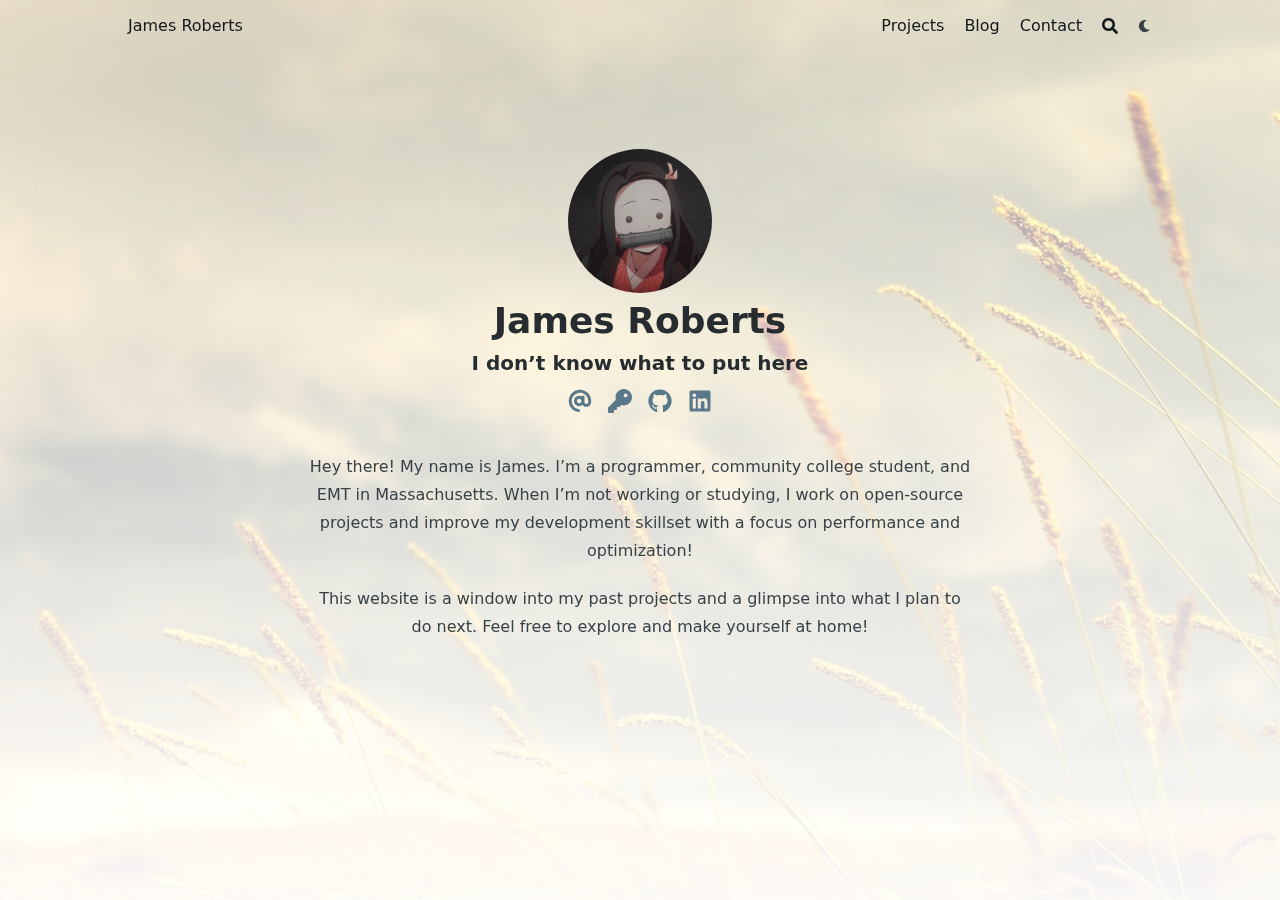
<file: index.html>
<!doctype html><html lang=en dir=ltr class=scroll-smooth data-default-appearance=light data-auto-appearance=true><head><meta name=generator content="Hugo 0.120.4"><meta charset=utf-8><meta http-equiv=content-language content="en"><meta name=viewport content="width=device-width,initial-scale=1"><meta http-equiv=X-UA-Compatible content="ie=edge"><title>James Roberts</title>
<meta name=title content="James Roberts"><meta name=description content="James' Personal Website"><link rel=canonical href=https://jameskr.dev/><link rel=alternate type=application/rss+xml href=/index.xml title="James Roberts"><link rel=alternate type=application/json href=/index.json title="James Roberts"><link type=text/css rel=stylesheet href=/css/main.bundle.min.c1f760a4c1d5a31f04803008b36f870439c45e96d3c26031ec28cf1a4107131e1d16218a03d92f717e0b40af7ffcb8ac44c08c068635875fbf37f9165c5aec53.css integrity="sha512-wfdgpMHVox8EgDAIs2+HBDnEXpbTwmAx7CjPGkEHEx4dFiGKA9kvcX4LQK9//LisRMCMBoY1h1+/N/kWXFrsUw=="><script type=text/javascript src=/js/appearance.min.516a16745bea5a9bd011138d254cc0fd3973cd55ce6e15f3dec763e7c7c2c7448f8fe7b54cca811cb821b0c7e12cd161caace1dd794ac3d34d40937cbcc9ee12.js integrity="sha512-UWoWdFvqWpvQERONJUzA/TlzzVXObhXz3sdj58fCx0SPj+e1TMqBHLghsMfhLNFhyqzh3XlKw9NNQJN8vMnuEg=="></script><script defer type=text/javascript id=script-bundle src=/js/main.bundle.min.bd59ef8d591a8791be95815d202976ffd137f05712b3d68318c743252786ac432125c68ac83ad04ceafb3b9dfb9cbeed0de9a073d1a641deffe41b2fe15e5e1e.js integrity="sha512-vVnvjVkah5G+lYFdICl2/9E38FcSs9aDGMdDJSeGrEMhJcaKyDrQTOr7O537nL7tDemgc9GmQd7/5Bsv4V5eHg==" data-copy data-copied></script><script src=/js/zoom.min.js></script><link rel=apple-touch-icon sizes=180x180 href=/apple-touch-icon.png><link rel=icon type=image/png sizes=32x32 href=/favicon-32x32.png><link rel=icon type=image/png sizes=16x16 href=/favicon-16x16.png><link rel=manifest href=/site.webmanifest><meta property="og:title" content><meta property="og:description" content="James' Personal Website"><meta property="og:type" content="website"><meta property="og:url" content="https://jameskr.dev/"><meta name=twitter:card content="summary"><meta name=twitter:title content><meta name=twitter:description content="James' Personal Website"><script type=application/ld+json>{"@context":"https://schema.org","@type":"WebSite","@id":"https:\/\/jameskr.dev\/","name":"James Roberts","description":"James\u0027 Personal Website","inLanguage":"en","url":"https:\/\/jameskr.dev\/","publisher":{"@type":"Person","name":"James Roberts"}}</script><meta name=author content="James Roberts"><link href=mailto:james@jameskr.dev rel=me><link href=/key.txt rel=me><link href=https://github.com/jameskr97 rel=me><link href=https://linkedin.com/in/jameskr97 rel=me><script src=/lib/jquery/jquery.slim.min.js integrity></script><meta name=theme-color></head><body class="flex flex-col h-screen px-6 m-auto text-lg leading-7 max-w-7xl bg-neutral text-neutral-900 dark:bg-neutral-800 dark:text-neutral sm:px-14 md:px-24 lg:px-32"><div id=the-top class="absolute flex self-center"><a class="px-3 py-1 text-sm -translate-y-8 rounded-b-lg bg-primary-200 focus:translate-y-0 dark:bg-neutral-600" href=#main-content><span class="font-bold text-primary-600 ltr:pr-2 rtl:pl-2 dark:text-primary-400">&darr;</span>Skip to main content</a></div><div style=padding-left:0;padding-right:0;padding-top:2px;padding-bottom:3px class="main-menu flex items-center justify-between px-4 py-6 sm:px-6 md:justify-start space-x-3"><div class="flex flex-1 items-center justify-between"><nav class="flex space-x-3"><a href=/ class="text-base font-medium text-gray-500 hover:text-gray-900">James Roberts</a></nav><nav class="hidden md:flex items-center space-x-5 md:ml-12 h-12"><a href class="flex items-center"><p class="text-base font-medium text-gray-500 hover:text-gray-900" title>Projects</p></a><a href class="flex items-center"><p class="text-base font-medium text-gray-500 hover:text-gray-900" title>Blog</p></a><a href class="flex items-center"><p class="text-base font-medium text-gray-500 hover:text-gray-900" title>Contact</p></a><button id=search-button aria-label=Search class="text-base hover:text-primary-600 dark:hover:text-primary-400 h-12" title>
<span class="relative block icon"><svg aria-hidden="true" focusable="false" data-prefix="fas" data-icon="search" class="svg-inline--fa fa-search fa-w-16" role="img" xmlns="http://www.w3.org/2000/svg" viewBox="0 0 512 512"><path fill="currentcolor" d="M505 442.7 405.3 343c-4.5-4.5-10.6-7-17-7H372c27.6-35.3 44-79.7 44-128C416 93.1 322.9.0 208 0S0 93.1.0 208s93.1 208 208 208c48.3.0 92.7-16.4 128-44v16.3c0 6.4 2.5 12.5 7 17l99.7 99.7c9.4 9.4 24.6 9.4 33.9.0l28.3-28.3c9.4-9.4 9.4-24.6.1-34zM208 336c-70.7.0-128-57.2-128-128 0-70.7 57.2-128 128-128 70.7.0 128 57.2 128 128 0 70.7-57.2 128-128 128z"/></svg></span></button><div class="ltr:mr-14 rtl:ml-14 cursor-pointer text-sm text-neutral-700 hover:text-primary-600 dark:text-neutral dark:hover:text-primary-400"><button id=appearance-switcher aria-label="Dark mode switcher" type=button><div class="flex items-center justify-center h-12 dark:hidden"><span class="relative block icon"><svg xmlns="http://www.w3.org/2000/svg" viewBox="0 0 512 512"><path fill="currentcolor" d="M32 256C32 132.2 132.3 32 255.8 32c11.36.0 29.7 1.668 40.9 3.746 9.616 1.777 11.75 14.63 3.279 19.44C245 86.5 211.2 144.6 211.2 207.8c0 109.7 99.71 193 208.3 172.3 9.561-1.805 16.28 9.324 10.11 16.95C387.9 448.6 324.8 480 255.8 480 132.1 480 32 379.6 32 256z"/></svg></span></div><div class="items-center justify-center hidden h-12 dark:flex"><span class="relative block icon"><svg xmlns="http://www.w3.org/2000/svg" viewBox="0 0 512 512"><path fill="currentcolor" d="M256 159.1c-53.02.0-95.1 42.98-95.1 95.1s41.2 96.9 95.1 96.9 95.1-42.98 95.1-95.1S309 159.1 256 159.1zM509.3 347l-63.2-91.9 63.15-91.01c6.332-9.125 1.104-21.74-9.826-23.72l-109-19.7-19.7-109c-1.975-10.93-14.59-16.16-23.72-9.824L256 65.89 164.1 2.736c-9.125-6.332-21.74-1.107-23.72 9.824L121.6 121.6 12.56 141.3C1.633 143.2-3.596 155.9 2.736 164.1L65.89 256 2.74 347.01c-6.332 9.125-1.105 21.74 9.824 23.72l109 19.7 19.7 109c1.975 10.93 14.59 16.16 23.72 9.824L256 446.1l91.01 63.15c9.127 6.334 21.75 1.107 23.72-9.822l19.7-109 109-19.7C510.4 368.8 515.6 356.1 509.3 347zM256 383.1c-70.69.0-127.1-57.31-127.1-127.1.0-70.69 57.31-127.1 127.1-127.1S383.1 186.2 383.1 256c0 70.7-56.4 127.1-127.1 127.1z"/></svg></span></div></button></div></nav><div class="flex md:hidden items-center space-x-5 md:ml-12"><span></span>
<button id=search-button-mobile aria-label=Search class="text-base hover:text-primary-600 dark:hover:text-primary-400" title>
<span class="relative block icon"><svg aria-hidden="true" focusable="false" data-prefix="fas" data-icon="search" class="svg-inline--fa fa-search fa-w-16" role="img" xmlns="http://www.w3.org/2000/svg" viewBox="0 0 512 512"><path fill="currentcolor" d="M505 442.7 405.3 343c-4.5-4.5-10.6-7-17-7H372c27.6-35.3 44-79.7 44-128C416 93.1 322.9.0 208 0S0 93.1.0 208s93.1 208 208 208c48.3.0 92.7-16.4 128-44v16.3c0 6.4 2.5 12.5 7 17l99.7 99.7c9.4 9.4 24.6 9.4 33.9.0l28.3-28.3c9.4-9.4 9.4-24.6.1-34zM208 336c-70.7.0-128-57.2-128-128 0-70.7 57.2-128 128-128 70.7.0 128 57.2 128 128 0 70.7-57.2 128-128 128z"/></svg></span></button>
<button id=appearance-switcher-mobile aria-label="Dark mode switcher" type=button style=margin-right:5px><div class="flex items-center justify-center h-12 dark:hidden"><span class="relative block icon"><svg xmlns="http://www.w3.org/2000/svg" viewBox="0 0 512 512"><path fill="currentcolor" d="M32 256C32 132.2 132.3 32 255.8 32c11.36.0 29.7 1.668 40.9 3.746 9.616 1.777 11.75 14.63 3.279 19.44C245 86.5 211.2 144.6 211.2 207.8c0 109.7 99.71 193 208.3 172.3 9.561-1.805 16.28 9.324 10.11 16.95C387.9 448.6 324.8 480 255.8 480 132.1 480 32 379.6 32 256z"/></svg></span></div><div class="items-center justify-center hidden h-12 dark:flex"><span class="relative block icon"><svg xmlns="http://www.w3.org/2000/svg" viewBox="0 0 512 512"><path fill="currentcolor" d="M256 159.1c-53.02.0-95.1 42.98-95.1 95.1s41.2 96.9 95.1 96.9 95.1-42.98 95.1-95.1S309 159.1 256 159.1zM509.3 347l-63.2-91.9 63.15-91.01c6.332-9.125 1.104-21.74-9.826-23.72l-109-19.7-19.7-109c-1.975-10.93-14.59-16.16-23.72-9.824L256 65.89 164.1 2.736c-9.125-6.332-21.74-1.107-23.72 9.824L121.6 121.6 12.56 141.3C1.633 143.2-3.596 155.9 2.736 164.1L65.89 256 2.74 347.01c-6.332 9.125-1.105 21.74 9.824 23.72l109 19.7 19.7 109c1.975 10.93 14.59 16.16 23.72 9.824L256 446.1l91.01 63.15c9.127 6.334 21.75 1.107 23.72-9.822l19.7-109 109-19.7C510.4 368.8 515.6 356.1 509.3 347zM256 383.1c-70.69.0-127.1-57.31-127.1-127.1.0-70.69 57.31-127.1 127.1-127.1S383.1 186.2 383.1 256c0 70.7-56.4 127.1-127.1 127.1z"/></svg></span></div></button></div></div><div class="-my-2 -mr-2 md:hidden"><label id=menu-button for=menu-controller class=block><input type=checkbox id=menu-controller class=hidden><div class="cursor-pointer hover:text-primary-600 dark:hover:text-primary-400"><span class="relative block icon"><svg xmlns="http://www.w3.org/2000/svg" viewBox="0 0 448 512"><path fill="currentcolor" d="M0 96C0 78.33 14.33 64 32 64H416c17.7.0 32 14.33 32 32 0 17.7-14.3 32-32 32H32C14.33 128 0 113.7.0 96zM0 256c0-17.7 14.33-32 32-32H416c17.7.0 32 14.3 32 32s-14.3 32-32 32H32c-17.67.0-32-14.3-32-32zM416 448H32c-17.67.0-32-14.3-32-32s14.33-32 32-32H416c17.7.0 32 14.3 32 32s-14.3 32-32 32z"/></svg></span></div><div id=menu-wrapper style=padding-top:5px class="fixed inset-0 z-30 invisible w-screen h-screen m-0 overflow-auto transition-opacity opacity-0 cursor-default bg-neutral-100/50 backdrop-blur-sm dark:bg-neutral-900/50"><ul class="flex space-y-2 mt-3 flex-col items-end w-full px-6 py-6 mx-auto overflow-visible list-none ltr:text-right rtl:text-left max-w-7xl"><li><span class="cursor-pointer inline-block align-text-bottom hover:text-primary-600 dark:hover:text-primary-400"><span class="relative block icon"><svg xmlns="http://www.w3.org/2000/svg" viewBox="0 0 320 512"><path fill="currentcolor" d="M310.6 361.4c12.5 12.5 12.5 32.75.0 45.25C304.4 412.9 296.2 416 288 416s-16.38-3.125-22.62-9.375L160 301.3 54.63 406.6C48.38 412.9 40.19 416 32 416S15.63 412.9 9.375 406.6c-12.5-12.5-12.5-32.75.0-45.25l105.4-105.4L9.375 150.6c-12.5-12.5-12.5-32.75.0-45.25s32.75-12.5 45.25.0L160 210.8l105.4-105.4c12.5-12.5 32.75-12.5 45.25.0s12.5 32.75.0 45.25l-105.4 105.4L310.6 361.4z"/></svg></span></span></li><li class=mt-1><a href class="flex items-center"><p class="text-bg font-bg text-gray-500 hover:text-gray-900" title>Projects</p></a></li><li class=mt-1><a href class="flex items-center"><p class="text-bg font-bg text-gray-500 hover:text-gray-900" title>Blog</p></a></li><li class=mt-1><a href class="flex items-center"><p class="text-bg font-bg text-gray-500 hover:text-gray-900" title>Contact</p></a></li></ul></div></label></div></div><div class="relative flex flex-col grow"><main id=main-content class=grow><article class="max-w-full prose dark:prose-invert"><div class=relative><div class="absolute inset-x-0 bottom-0 h-1/2 bg-gray-100"></div><div class="mx-auto max-w-7xl p-0"><div class="relative sm:overflow-hidden"><div class="fixed inset-x-0 top-0" style=z-index:-10><img class="w-full h-[1000px] object-cover m-0 nozoom" src=/img/wallhaven-3219.png role=presentation><div class="absolute inset-0 h-[1000px] bg-gradient-to-t from-neutral dark:from-neutral-800 to-transparent mix-blend-normal"></div><div class="opacity-60 absolute inset-0 h-[1000px] bg-gradient-to-t from-neutral dark:from-neutral-800 to-neutral-100 dark:to-neutral-800 mix-blend-normal"></div></div><div class="relative px-8 py-16 flex flex-col items-center justify-center text-center"><img class="mb-2 rounded-full h-36 w-36" width=144 height=144 alt="James Roberts" src=/img/nezuko.jpg><h1 class="mb-2 text-4xl font-extrabold text-neutral-800 dark:text-neutral-200">James Roberts</h1><h2 class="mt-0 mb-0 text-xl text-neutral-800 dark:text-neutral-300">I don&rsquo;t know what to put here</h2><div class="mt-3 mb-10 text-2xl"><div class="flex flex-wrap"><a class="px-2 hover:text-primary-400 text-primary-800 dark:text-primary-200" href=mailto:james@jameskr.dev target=_blank aria-label=Email rel="me noopener noreferrer"><span class="relative block icon"><svg xmlns="http://www.w3.org/2000/svg" viewBox="0 0 512 512"><path fill="currentcolor" d="M207.8 20.73c-93.45 18.32-168.7 93.66-187 187.1-27.64 140.9 68.65 266.2 199.1 285.1 19.01 2.888 36.17-12.26 36.17-31.49l1e-4-.6631c0-15.74-11.44-28.88-26.84-31.24-84.35-12.98-149.2-86.13-149.2-174.2.0-102.9 88.61-185.5 193.4-175.4 91.54 8.869 158.6 91.25 158.6 183.2v16.16c0 22.09-17.94 40.05-40 40.05s-40.01-17.96-40.01-40.05v-120.1c0-8.847-7.161-16.02-16.01-16.02l-31.98.0036c-7.299.0-13.2 4.992-15.12 11.68-24.85-12.15-54.24-16.38-86.06-5.106-38.75 13.73-68.12 48.91-73.72 89.64-9.483 69.01 43.81 128 110.9 128 26.44.0 50.43-9.544 69.59-24.88 24 31.3 65.23 48.69 109.4 37.49C465.2 369.3 496 324.1 495.1 277.2V256.3c0-149.2-133.9-265.632-287.3-235.57zM239.1 304.3c-26.47.0-48-21.56-48-48.05s21.53-48.05 48-48.05 48 21.56 48 48.05-20.6 48.05-48 48.05z"/></svg></span></a><a class="px-2 hover:text-primary-400 text-primary-800 dark:text-primary-200" href=/key.txt target=_blank aria-label=Pgpkey rel="me noopener noreferrer"><span class="relative block icon"><svg xmlns="http://www.w3.org/2000/svg" viewBox="0 0 512 512"><path fill="currentcolor" d="M336 352c97.2.0 176-78.8 176-176S433.2.0 336 0 160 78.8 160 176c0 18.7 2.9 36.8 8.3 53.7L7 391c-4.5 4.5-7 10.6-7 17v80c0 13.3 10.7 24 24 24h80c13.3.0 24-10.7 24-24V448h40c13.3.0 24-10.7 24-24V384h40c6.4.0 12.5-2.5 17-7l33.3-33.3c16.9 5.4 35 8.3 53.7 8.3zm40-176c-22.1.0-40-17.9-40-40s17.9-40 40-40 40 17.9 40 40-17.9 40-40 40z"/></svg></span></a><a class="px-2 hover:text-primary-400 text-primary-800 dark:text-primary-200" href=https://github.com/jameskr97 target=_blank aria-label=Github rel="me noopener noreferrer"><span class="relative block icon"><svg xmlns="http://www.w3.org/2000/svg" viewBox="0 0 496 512"><path fill="currentcolor" d="M165.9 397.4c0 2-2.3 3.6-5.2 3.6-3.3.3-5.6-1.3-5.6-3.6.0-2 2.3-3.6 5.2-3.6 3-.3 5.6 1.3 5.6 3.6zm-31.1-4.5c-.7 2 1.3 4.3 4.3 4.9 2.6 1 5.6.0 6.2-2s-1.3-4.3-4.3-5.2c-2.6-.7-5.5.3-6.2 2.3zm44.2-1.7c-2.9.7-4.9 2.6-4.6 4.9.3 2 2.9 3.3 5.9 2.6 2.9-.7 4.9-2.6 4.6-4.6-.3-1.9-3-3.2-5.9-2.9zM244.8 8C106.1 8 0 113.3.0 252c0 110.9 69.8 205.8 169.5 239.2 12.8 2.3 17.3-5.6 17.3-12.1.0-6.2-.3-40.4-.3-61.4.0.0-70 15-84.7-29.8.0.0-11.4-29.1-27.8-36.6.0.0-22.9-15.7 1.6-15.4.0.0 24.9 2 38.6 25.8 21.9 38.6 58.6 27.5 72.9 20.9 2.3-16 8.8-27.1 16-33.7-55.9-6.2-112.3-14.3-112.3-110.5.0-27.5 7.6-41.3 23.6-58.9-2.6-6.5-11.1-33.3 2.6-67.9 20.9-6.5 69 27 69 27 20-5.6 41.5-8.5 62.8-8.5s42.8 2.9 62.8 8.5c0 0 48.1-33.6 69-27 13.7 34.7 5.2 61.4 2.6 67.9 16 17.7 25.8 31.5 25.8 58.9.0 96.5-58.9 104.2-114.8 110.5 9.2 7.9 17 22.9 17 46.4.0 33.7-.3 75.4-.3 83.6.0 6.5 4.6 14.4 17.3 12.1C428.2 457.8 496 362.9 496 252 496 113.3 383.5 8 244.8 8zM97.2 352.9c-1.3 1-1 3.3.7 5.2 1.6 1.6 3.9 2.3 5.2 1 1.3-1 1-3.3-.7-5.2-1.6-1.6-3.9-2.3-5.2-1zm-10.8-8.1c-.7 1.3.3 2.9 2.3 3.9 1.6 1 3.6.7 4.3-.7.7-1.3-.3-2.9-2.3-3.9-2-.6-3.6-.3-4.3.7zm32.4 35.6c-1.6 1.3-1 4.3 1.3 6.2 2.3 2.3 5.2 2.6 6.5 1 1.3-1.3.7-4.3-1.3-6.2-2.2-2.3-5.2-2.6-6.5-1zm-11.4-14.7c-1.6 1-1.6 3.6.0 5.9 1.6 2.3 4.3 3.3 5.6 2.3 1.6-1.3 1.6-3.9.0-6.2-1.4-2.3-4-3.3-5.6-2z"/></svg></span></a><a class="px-2 hover:text-primary-400 text-primary-800 dark:text-primary-200" href=https://linkedin.com/in/jameskr97 target=_blank aria-label=Linkedin rel="me noopener noreferrer"><span class="relative block icon"><svg xmlns="http://www.w3.org/2000/svg" viewBox="0 0 448 512"><path fill="currentcolor" d="M416 32H31.9C14.3 32 0 46.5.0 64.3v383.4C0 465.5 14.3 480 31.9 480H416c17.6.0 32-14.5 32-32.3V64.3c0-17.8-14.4-32.3-32-32.3zM135.4 416H69V202.2h66.5V416zm-33.2-243c-21.3.0-38.5-17.3-38.5-38.5S80.9 96 102.2 96c21.2.0 38.5 17.3 38.5 38.5.0 21.3-17.2 38.5-38.5 38.5zm282.1 243h-66.4V312c0-24.8-.5-56.7-34.5-56.7-34.6.0-39.9 27-39.9 54.9V416h-66.4V202.2h63.7v29.2h.9c8.9-16.8 30.6-34.5 62.9-34.5 67.2.0 79.7 44.3 79.7 101.9V416z"/></svg></span></a></div></div><section class="prose dark:prose-invert"><p>Hey there! My name is James. I&rsquo;m a programmer, community college student, and EMT in Massachusetts. When I&rsquo;m not working or studying, I work on open-source projects and improve my development skillset with a focus on performance and optimization!</p><p>This website is a window into my past projects and a glimpse into what I plan to do next. Feel free to explore and make yourself at home!</p></section></div></div></div></div></article><section></section><div id=top-scroller class="pointer-events-none absolute top-[110vh] bottom-0 w-12 ltr:right-0 rtl:left-0"><a href=#the-top class="pointer-events-auto sticky top-[calc(100vh-5.5rem)] flex h-12 w-12 mb-16 items-center justify-center rounded-full bg-neutral/50 text-xl text-neutral-700 backdrop-blur hover:text-primary-600 dark:bg-neutral-800/50 dark:text-neutral dark:hover:text-primary-400" aria-label="Scroll to top" title="Scroll to top">&uarr;</a></div></main><footer id=site-footer class="py-10 print:hidden"><div class="flex items-center justify-between"></div><script>mediumZoom(document.querySelectorAll("img:not(.nozoom)"),{margin:24,background:"rgba(0,0,0,0.5)",scrollOffset:0})</script><script type=text/javascript src=/js/process.min.35c1113bcc16c5a59bf031082f9e63822aa95280423881a7847a7ff33a16e6299ce6a840d9ef4e10d947e030a18f3f20359afb2ec0f35967484b9a9360ac3145.js integrity="sha512-NcERO8wWxaWb8DEIL55jgiqpUoBCOIGnhHp/8zoW5imc5qhA2e9OENlH4DChjz8gNZr7LsDzWWdIS5qTYKwxRQ=="></script></footer><div id=search-wrapper class="invisible fixed inset-0 flex h-screen w-screen cursor-default flex-col bg-neutral-500/50 p-4 backdrop-blur-sm dark:bg-neutral-900/50 sm:p-6 md:p-[10vh] lg:p-[12vh]" data-url=https://jameskr.dev/ style=z-index:500><div id=search-modal class="flex flex-col w-full max-w-3xl min-h-0 mx-auto border rounded-md shadow-lg top-20 border-neutral-200 bg-neutral dark:border-neutral-700 dark:bg-neutral-800"><header class="relative z-10 flex items-center justify-between flex-none px-2"><form class="flex items-center flex-auto min-w-0"><div class="flex items-center justify-center w-8 h-8 text-neutral-400"><span class="relative block icon"><svg aria-hidden="true" focusable="false" data-prefix="fas" data-icon="search" class="svg-inline--fa fa-search fa-w-16" role="img" xmlns="http://www.w3.org/2000/svg" viewBox="0 0 512 512"><path fill="currentcolor" d="M505 442.7 405.3 343c-4.5-4.5-10.6-7-17-7H372c27.6-35.3 44-79.7 44-128C416 93.1 322.9.0 208 0S0 93.1.0 208s93.1 208 208 208c48.3.0 92.7-16.4 128-44v16.3c0 6.4 2.5 12.5 7 17l99.7 99.7c9.4 9.4 24.6 9.4 33.9.0l28.3-28.3c9.4-9.4 9.4-24.6.1-34zM208 336c-70.7.0-128-57.2-128-128 0-70.7 57.2-128 128-128 70.7.0 128 57.2 128 128 0 70.7-57.2 128-128 128z"/></svg></span></div><input type=search id=search-query class="flex flex-auto h-12 mx-1 bg-transparent appearance-none focus:outline-dotted focus:outline-2 focus:outline-transparent" placeholder=Search tabindex=0></form><button id=close-search-button class="flex items-center justify-center w-8 h-8 text-neutral-700 hover:text-primary-600 dark:text-neutral dark:hover:text-primary-400" title="Close (Esc)">
<span class="relative block icon"><svg xmlns="http://www.w3.org/2000/svg" viewBox="0 0 320 512"><path fill="currentcolor" d="M310.6 361.4c12.5 12.5 12.5 32.75.0 45.25C304.4 412.9 296.2 416 288 416s-16.38-3.125-22.62-9.375L160 301.3 54.63 406.6C48.38 412.9 40.19 416 32 416S15.63 412.9 9.375 406.6c-12.5-12.5-12.5-32.75.0-45.25l105.4-105.4L9.375 150.6c-12.5-12.5-12.5-32.75.0-45.25s32.75-12.5 45.25.0L160 210.8l105.4-105.4c12.5-12.5 32.75-12.5 45.25.0s12.5 32.75.0 45.25l-105.4 105.4L310.6 361.4z"/></svg></span></button></header><section class="flex-auto px-2 overflow-auto"><ul id=search-results></ul></section></div></div></div></body></html>
</file>
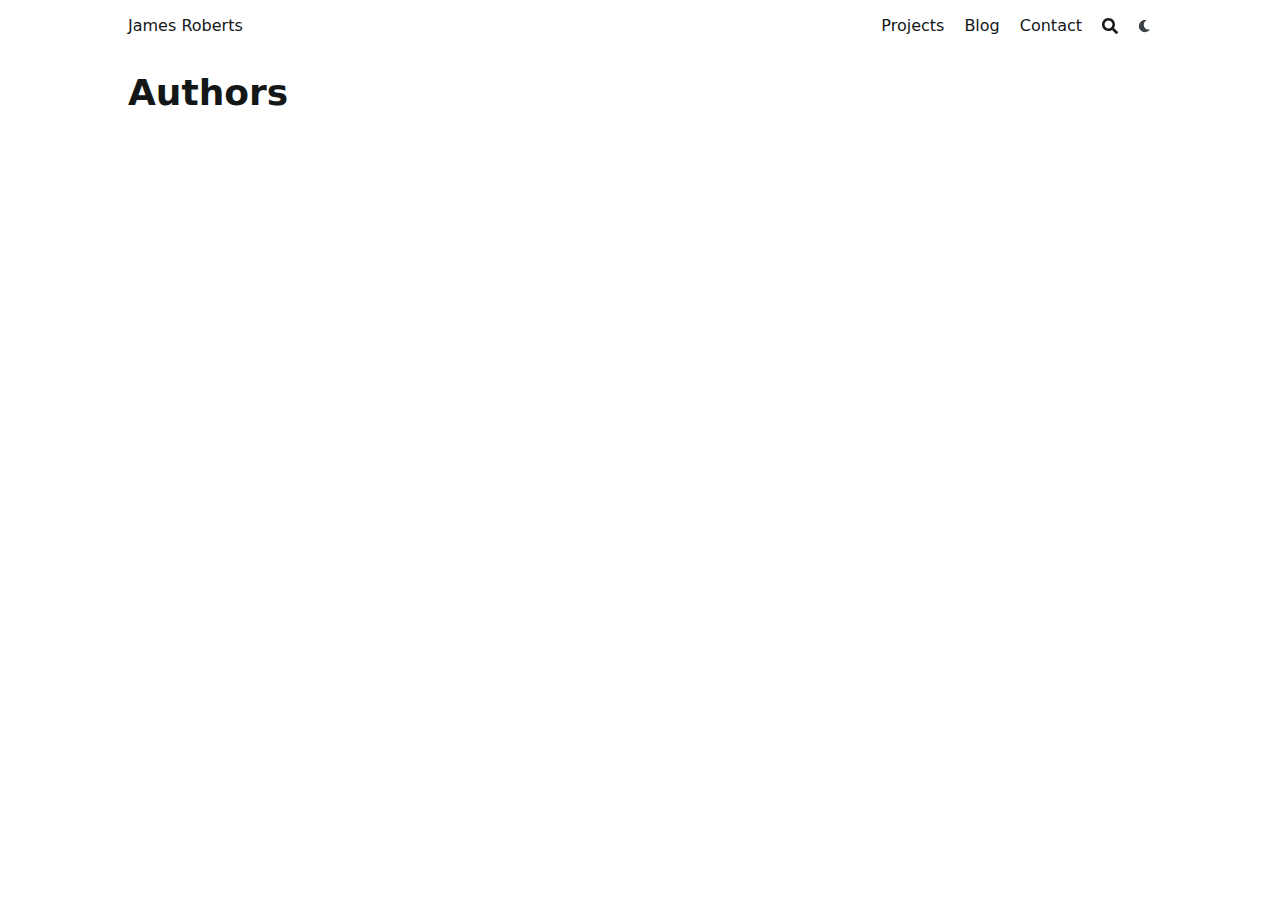
<file: authors/index.html>
<!doctype html><html lang=en dir=ltr class=scroll-smooth data-default-appearance=light data-auto-appearance=true><head><meta charset=utf-8><meta http-equiv=content-language content="en"><meta name=viewport content="width=device-width,initial-scale=1"><meta http-equiv=X-UA-Compatible content="ie=edge"><title>Authors &#183; James Roberts</title>
<meta name=title content="Authors &#183; James Roberts"><meta name=description content="James' Personal Website"><link rel=canonical href=https://jameskr.dev/authors/><link rel=alternate type=application/rss+xml href=/authors/index.xml title="James Roberts"><link type=text/css rel=stylesheet href=/css/main.bundle.min.c1f760a4c1d5a31f04803008b36f870439c45e96d3c26031ec28cf1a4107131e1d16218a03d92f717e0b40af7ffcb8ac44c08c068635875fbf37f9165c5aec53.css integrity="sha512-wfdgpMHVox8EgDAIs2+HBDnEXpbTwmAx7CjPGkEHEx4dFiGKA9kvcX4LQK9//LisRMCMBoY1h1+/N/kWXFrsUw=="><script type=text/javascript src=/js/appearance.min.516a16745bea5a9bd011138d254cc0fd3973cd55ce6e15f3dec763e7c7c2c7448f8fe7b54cca811cb821b0c7e12cd161caace1dd794ac3d34d40937cbcc9ee12.js integrity="sha512-UWoWdFvqWpvQERONJUzA/TlzzVXObhXz3sdj58fCx0SPj+e1TMqBHLghsMfhLNFhyqzh3XlKw9NNQJN8vMnuEg=="></script><script defer type=text/javascript id=script-bundle src=/js/main.bundle.min.bd59ef8d591a8791be95815d202976ffd137f05712b3d68318c743252786ac432125c68ac83ad04ceafb3b9dfb9cbeed0de9a073d1a641deffe41b2fe15e5e1e.js integrity="sha512-vVnvjVkah5G+lYFdICl2/9E38FcSs9aDGMdDJSeGrEMhJcaKyDrQTOr7O537nL7tDemgc9GmQd7/5Bsv4V5eHg==" data-copy data-copied></script><script src=/js/zoom.min.js></script><link rel=apple-touch-icon sizes=180x180 href=/apple-touch-icon.png><link rel=icon type=image/png sizes=32x32 href=/favicon-32x32.png><link rel=icon type=image/png sizes=16x16 href=/favicon-16x16.png><link rel=manifest href=/site.webmanifest><meta property="og:title" content="Authors"><meta property="og:description" content="James' Personal Website"><meta property="og:type" content="website"><meta property="og:url" content="https://jameskr.dev/authors/"><meta name=twitter:card content="summary"><meta name=twitter:title content="Authors"><meta name=twitter:description content="James' Personal Website"><meta name=author content="James Roberts"><link href=mailto:james@jameskr.dev rel=me><link href=/key.txt rel=me><link href=https://github.com/jameskr97 rel=me><link href=https://linkedin.com/in/jameskr97 rel=me><script src=/lib/jquery/jquery.slim.min.js integrity></script><meta name=theme-color></head><body class="flex flex-col h-screen px-6 m-auto text-lg leading-7 max-w-7xl bg-neutral text-neutral-900 dark:bg-neutral-800 dark:text-neutral sm:px-14 md:px-24 lg:px-32"><div id=the-top class="absolute flex self-center"><a class="px-3 py-1 text-sm -translate-y-8 rounded-b-lg bg-primary-200 focus:translate-y-0 dark:bg-neutral-600" href=#main-content><span class="font-bold text-primary-600 ltr:pr-2 rtl:pl-2 dark:text-primary-400">&darr;</span>Skip to main content</a></div><div style=padding-left:0;padding-right:0;padding-top:2px;padding-bottom:3px class="main-menu flex items-center justify-between px-4 py-6 sm:px-6 md:justify-start space-x-3"><div class="flex flex-1 items-center justify-between"><nav class="flex space-x-3"><a href=/ class="text-base font-medium text-gray-500 hover:text-gray-900">James Roberts</a></nav><nav class="hidden md:flex items-center space-x-5 md:ml-12 h-12"><a href class="flex items-center"><p class="text-base font-medium text-gray-500 hover:text-gray-900" title>Projects</p></a><a href class="flex items-center"><p class="text-base font-medium text-gray-500 hover:text-gray-900" title>Blog</p></a><a href class="flex items-center"><p class="text-base font-medium text-gray-500 hover:text-gray-900" title>Contact</p></a><button id=search-button aria-label=Search class="text-base hover:text-primary-600 dark:hover:text-primary-400 h-12" title>
<span class="relative block icon"><svg aria-hidden="true" focusable="false" data-prefix="fas" data-icon="search" class="svg-inline--fa fa-search fa-w-16" role="img" xmlns="http://www.w3.org/2000/svg" viewBox="0 0 512 512"><path fill="currentcolor" d="M505 442.7 405.3 343c-4.5-4.5-10.6-7-17-7H372c27.6-35.3 44-79.7 44-128C416 93.1 322.9.0 208 0S0 93.1.0 208s93.1 208 208 208c48.3.0 92.7-16.4 128-44v16.3c0 6.4 2.5 12.5 7 17l99.7 99.7c9.4 9.4 24.6 9.4 33.9.0l28.3-28.3c9.4-9.4 9.4-24.6.1-34zM208 336c-70.7.0-128-57.2-128-128 0-70.7 57.2-128 128-128 70.7.0 128 57.2 128 128 0 70.7-57.2 128-128 128z"/></svg></span></button><div class="ltr:mr-14 rtl:ml-14 cursor-pointer text-sm text-neutral-700 hover:text-primary-600 dark:text-neutral dark:hover:text-primary-400"><button id=appearance-switcher aria-label="Dark mode switcher" type=button><div class="flex items-center justify-center h-12 dark:hidden"><span class="relative block icon"><svg xmlns="http://www.w3.org/2000/svg" viewBox="0 0 512 512"><path fill="currentcolor" d="M32 256C32 132.2 132.3 32 255.8 32c11.36.0 29.7 1.668 40.9 3.746 9.616 1.777 11.75 14.63 3.279 19.44C245 86.5 211.2 144.6 211.2 207.8c0 109.7 99.71 193 208.3 172.3 9.561-1.805 16.28 9.324 10.11 16.95C387.9 448.6 324.8 480 255.8 480 132.1 480 32 379.6 32 256z"/></svg></span></div><div class="items-center justify-center hidden h-12 dark:flex"><span class="relative block icon"><svg xmlns="http://www.w3.org/2000/svg" viewBox="0 0 512 512"><path fill="currentcolor" d="M256 159.1c-53.02.0-95.1 42.98-95.1 95.1s41.2 96.9 95.1 96.9 95.1-42.98 95.1-95.1S309 159.1 256 159.1zM509.3 347l-63.2-91.9 63.15-91.01c6.332-9.125 1.104-21.74-9.826-23.72l-109-19.7-19.7-109c-1.975-10.93-14.59-16.16-23.72-9.824L256 65.89 164.1 2.736c-9.125-6.332-21.74-1.107-23.72 9.824L121.6 121.6 12.56 141.3C1.633 143.2-3.596 155.9 2.736 164.1L65.89 256 2.74 347.01c-6.332 9.125-1.105 21.74 9.824 23.72l109 19.7 19.7 109c1.975 10.93 14.59 16.16 23.72 9.824L256 446.1l91.01 63.15c9.127 6.334 21.75 1.107 23.72-9.822l19.7-109 109-19.7C510.4 368.8 515.6 356.1 509.3 347zM256 383.1c-70.69.0-127.1-57.31-127.1-127.1.0-70.69 57.31-127.1 127.1-127.1S383.1 186.2 383.1 256c0 70.7-56.4 127.1-127.1 127.1z"/></svg></span></div></button></div></nav><div class="flex md:hidden items-center space-x-5 md:ml-12"><span></span>
<button id=search-button-mobile aria-label=Search class="text-base hover:text-primary-600 dark:hover:text-primary-400" title>
<span class="relative block icon"><svg aria-hidden="true" focusable="false" data-prefix="fas" data-icon="search" class="svg-inline--fa fa-search fa-w-16" role="img" xmlns="http://www.w3.org/2000/svg" viewBox="0 0 512 512"><path fill="currentcolor" d="M505 442.7 405.3 343c-4.5-4.5-10.6-7-17-7H372c27.6-35.3 44-79.7 44-128C416 93.1 322.9.0 208 0S0 93.1.0 208s93.1 208 208 208c48.3.0 92.7-16.4 128-44v16.3c0 6.4 2.5 12.5 7 17l99.7 99.7c9.4 9.4 24.6 9.4 33.9.0l28.3-28.3c9.4-9.4 9.4-24.6.1-34zM208 336c-70.7.0-128-57.2-128-128 0-70.7 57.2-128 128-128 70.7.0 128 57.2 128 128 0 70.7-57.2 128-128 128z"/></svg></span></button>
<button id=appearance-switcher-mobile aria-label="Dark mode switcher" type=button style=margin-right:5px><div class="flex items-center justify-center h-12 dark:hidden"><span class="relative block icon"><svg xmlns="http://www.w3.org/2000/svg" viewBox="0 0 512 512"><path fill="currentcolor" d="M32 256C32 132.2 132.3 32 255.8 32c11.36.0 29.7 1.668 40.9 3.746 9.616 1.777 11.75 14.63 3.279 19.44C245 86.5 211.2 144.6 211.2 207.8c0 109.7 99.71 193 208.3 172.3 9.561-1.805 16.28 9.324 10.11 16.95C387.9 448.6 324.8 480 255.8 480 132.1 480 32 379.6 32 256z"/></svg></span></div><div class="items-center justify-center hidden h-12 dark:flex"><span class="relative block icon"><svg xmlns="http://www.w3.org/2000/svg" viewBox="0 0 512 512"><path fill="currentcolor" d="M256 159.1c-53.02.0-95.1 42.98-95.1 95.1s41.2 96.9 95.1 96.9 95.1-42.98 95.1-95.1S309 159.1 256 159.1zM509.3 347l-63.2-91.9 63.15-91.01c6.332-9.125 1.104-21.74-9.826-23.72l-109-19.7-19.7-109c-1.975-10.93-14.59-16.16-23.72-9.824L256 65.89 164.1 2.736c-9.125-6.332-21.74-1.107-23.72 9.824L121.6 121.6 12.56 141.3C1.633 143.2-3.596 155.9 2.736 164.1L65.89 256 2.74 347.01c-6.332 9.125-1.105 21.74 9.824 23.72l109 19.7 19.7 109c1.975 10.93 14.59 16.16 23.72 9.824L256 446.1l91.01 63.15c9.127 6.334 21.75 1.107 23.72-9.822l19.7-109 109-19.7C510.4 368.8 515.6 356.1 509.3 347zM256 383.1c-70.69.0-127.1-57.31-127.1-127.1.0-70.69 57.31-127.1 127.1-127.1S383.1 186.2 383.1 256c0 70.7-56.4 127.1-127.1 127.1z"/></svg></span></div></button></div></div><div class="-my-2 -mr-2 md:hidden"><label id=menu-button for=menu-controller class=block><input type=checkbox id=menu-controller class=hidden><div class="cursor-pointer hover:text-primary-600 dark:hover:text-primary-400"><span class="relative block icon"><svg xmlns="http://www.w3.org/2000/svg" viewBox="0 0 448 512"><path fill="currentcolor" d="M0 96C0 78.33 14.33 64 32 64H416c17.7.0 32 14.33 32 32 0 17.7-14.3 32-32 32H32C14.33 128 0 113.7.0 96zM0 256c0-17.7 14.33-32 32-32H416c17.7.0 32 14.3 32 32s-14.3 32-32 32H32c-17.67.0-32-14.3-32-32zM416 448H32c-17.67.0-32-14.3-32-32s14.33-32 32-32H416c17.7.0 32 14.3 32 32s-14.3 32-32 32z"/></svg></span></div><div id=menu-wrapper style=padding-top:5px class="fixed inset-0 z-30 invisible w-screen h-screen m-0 overflow-auto transition-opacity opacity-0 cursor-default bg-neutral-100/50 backdrop-blur-sm dark:bg-neutral-900/50"><ul class="flex space-y-2 mt-3 flex-col items-end w-full px-6 py-6 mx-auto overflow-visible list-none ltr:text-right rtl:text-left max-w-7xl"><li><span class="cursor-pointer inline-block align-text-bottom hover:text-primary-600 dark:hover:text-primary-400"><span class="relative block icon"><svg xmlns="http://www.w3.org/2000/svg" viewBox="0 0 320 512"><path fill="currentcolor" d="M310.6 361.4c12.5 12.5 12.5 32.75.0 45.25C304.4 412.9 296.2 416 288 416s-16.38-3.125-22.62-9.375L160 301.3 54.63 406.6C48.38 412.9 40.19 416 32 416S15.63 412.9 9.375 406.6c-12.5-12.5-12.5-32.75.0-45.25l105.4-105.4L9.375 150.6c-12.5-12.5-12.5-32.75.0-45.25s32.75-12.5 45.25.0L160 210.8l105.4-105.4c12.5-12.5 32.75-12.5 45.25.0s12.5 32.75.0 45.25l-105.4 105.4L310.6 361.4z"/></svg></span></span></li><li class=mt-1><a href class="flex items-center"><p class="text-bg font-bg text-gray-500 hover:text-gray-900" title>Projects</p></a></li><li class=mt-1><a href class="flex items-center"><p class="text-bg font-bg text-gray-500 hover:text-gray-900" title>Blog</p></a></li><li class=mt-1><a href class="flex items-center"><p class="text-bg font-bg text-gray-500 hover:text-gray-900" title>Contact</p></a></li></ul></div></label></div></div><div class="relative flex flex-col grow"><main id=main-content class=grow><header><h1 class="mt-5 text-4xl font-extrabold text-neutral-900 dark:text-neutral">Authors</h1><div class="mt-1 mb-2 text-base text-neutral-500 dark:text-neutral-400 print:hidden"><div class="flex flex-row flex-wrap items-center"></div></div></header><script>var oid="views_taxonomy_authors",oid_likes="likes_taxonomy_authors"</script><script type=text/javascript src=/js/page.min.0e49973b4ad0a382c7c6012d8bff8226316642daabc4f8a20477bd08674f3da6e2fa993bc20ad4f51e7c5bb68e6f913a207a7c4fe37ea0e7b806894afce0a64e.js integrity="sha512-DkmXO0rQo4LHxgEti/+CJjFmQtqrxPiiBHe9CGdPPabi+pk7wgrU9R58W7aOb5E6IHp8T+N+oOe4BolK/OCmTg=="></script><section class="flex flex-wrap max-w-prose -mx-2 overflow-hidden"></section></main><footer id=site-footer class="py-10 print:hidden"><div class="flex items-center justify-between"></div><script>mediumZoom(document.querySelectorAll("img:not(.nozoom)"),{margin:24,background:"rgba(0,0,0,0.5)",scrollOffset:0})</script><script type=text/javascript src=/js/process.min.35c1113bcc16c5a59bf031082f9e63822aa95280423881a7847a7ff33a16e6299ce6a840d9ef4e10d947e030a18f3f20359afb2ec0f35967484b9a9360ac3145.js integrity="sha512-NcERO8wWxaWb8DEIL55jgiqpUoBCOIGnhHp/8zoW5imc5qhA2e9OENlH4DChjz8gNZr7LsDzWWdIS5qTYKwxRQ=="></script></footer><div id=search-wrapper class="invisible fixed inset-0 flex h-screen w-screen cursor-default flex-col bg-neutral-500/50 p-4 backdrop-blur-sm dark:bg-neutral-900/50 sm:p-6 md:p-[10vh] lg:p-[12vh]" data-url=https://jameskr.dev/ style=z-index:500><div id=search-modal class="flex flex-col w-full max-w-3xl min-h-0 mx-auto border rounded-md shadow-lg top-20 border-neutral-200 bg-neutral dark:border-neutral-700 dark:bg-neutral-800"><header class="relative z-10 flex items-center justify-between flex-none px-2"><form class="flex items-center flex-auto min-w-0"><div class="flex items-center justify-center w-8 h-8 text-neutral-400"><span class="relative block icon"><svg aria-hidden="true" focusable="false" data-prefix="fas" data-icon="search" class="svg-inline--fa fa-search fa-w-16" role="img" xmlns="http://www.w3.org/2000/svg" viewBox="0 0 512 512"><path fill="currentcolor" d="M505 442.7 405.3 343c-4.5-4.5-10.6-7-17-7H372c27.6-35.3 44-79.7 44-128C416 93.1 322.9.0 208 0S0 93.1.0 208s93.1 208 208 208c48.3.0 92.7-16.4 128-44v16.3c0 6.4 2.5 12.5 7 17l99.7 99.7c9.4 9.4 24.6 9.4 33.9.0l28.3-28.3c9.4-9.4 9.4-24.6.1-34zM208 336c-70.7.0-128-57.2-128-128 0-70.7 57.2-128 128-128 70.7.0 128 57.2 128 128 0 70.7-57.2 128-128 128z"/></svg></span></div><input type=search id=search-query class="flex flex-auto h-12 mx-1 bg-transparent appearance-none focus:outline-dotted focus:outline-2 focus:outline-transparent" placeholder=Search tabindex=0></form><button id=close-search-button class="flex items-center justify-center w-8 h-8 text-neutral-700 hover:text-primary-600 dark:text-neutral dark:hover:text-primary-400" title="Close (Esc)">
<span class="relative block icon"><svg xmlns="http://www.w3.org/2000/svg" viewBox="0 0 320 512"><path fill="currentcolor" d="M310.6 361.4c12.5 12.5 12.5 32.75.0 45.25C304.4 412.9 296.2 416 288 416s-16.38-3.125-22.62-9.375L160 301.3 54.63 406.6C48.38 412.9 40.19 416 32 416S15.63 412.9 9.375 406.6c-12.5-12.5-12.5-32.75.0-45.25l105.4-105.4L9.375 150.6c-12.5-12.5-12.5-32.75.0-45.25s32.75-12.5 45.25.0L160 210.8l105.4-105.4c12.5-12.5 32.75-12.5 45.25.0s12.5 32.75.0 45.25l-105.4 105.4L310.6 361.4z"/></svg></span></button></header><section class="flex-auto px-2 overflow-auto"><ul id=search-results></ul></section></div></div></div></body></html>
</file>
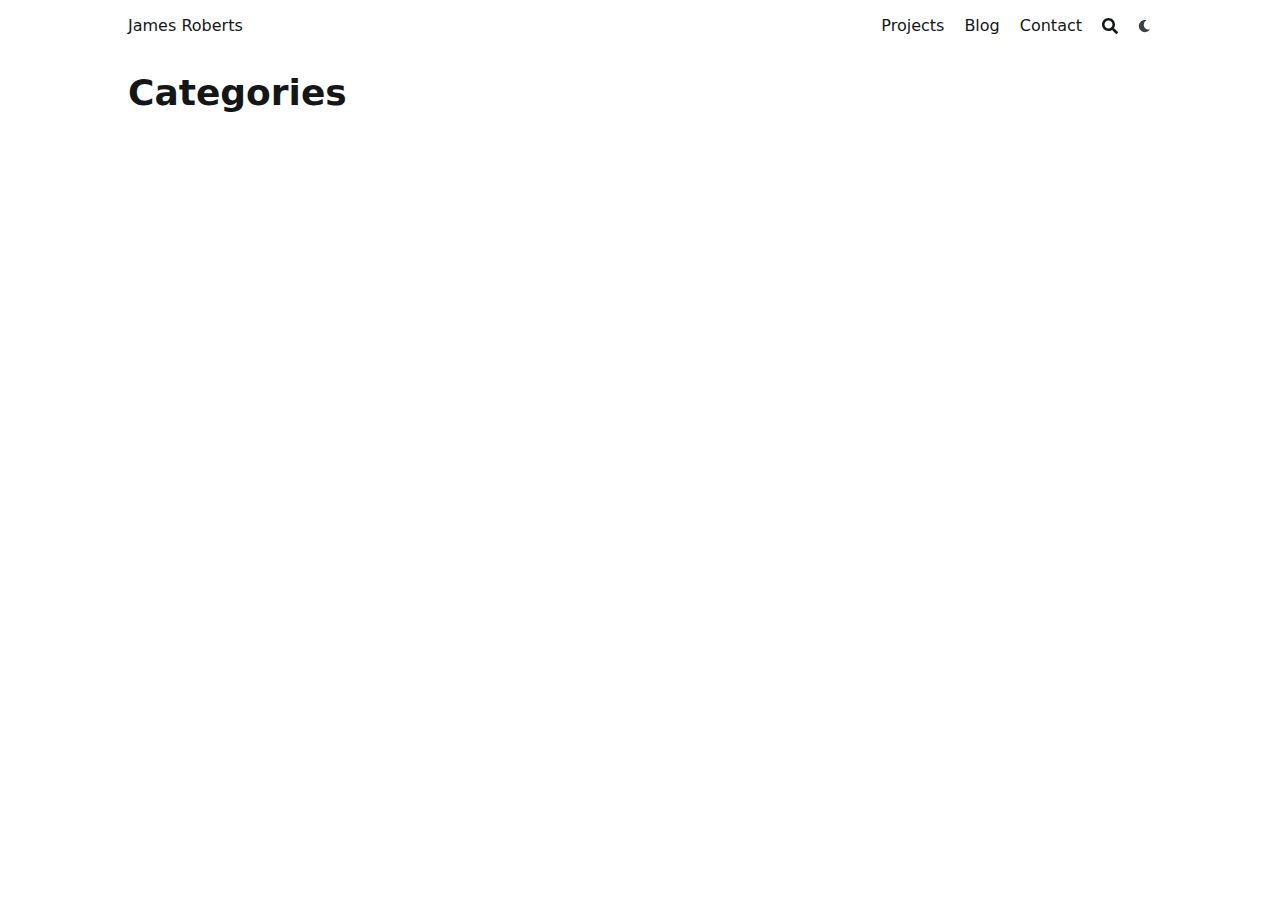
<file: categories/index.html>
<!doctype html><html lang=en dir=ltr class=scroll-smooth data-default-appearance=light data-auto-appearance=true><head><meta charset=utf-8><meta http-equiv=content-language content="en"><meta name=viewport content="width=device-width,initial-scale=1"><meta http-equiv=X-UA-Compatible content="ie=edge"><title>Categories &#183; James Roberts</title>
<meta name=title content="Categories &#183; James Roberts"><meta name=description content="James' Personal Website"><link rel=canonical href=https://jameskr.dev/categories/><link rel=alternate type=application/rss+xml href=/categories/index.xml title="James Roberts"><link type=text/css rel=stylesheet href=/css/main.bundle.min.c1f760a4c1d5a31f04803008b36f870439c45e96d3c26031ec28cf1a4107131e1d16218a03d92f717e0b40af7ffcb8ac44c08c068635875fbf37f9165c5aec53.css integrity="sha512-wfdgpMHVox8EgDAIs2+HBDnEXpbTwmAx7CjPGkEHEx4dFiGKA9kvcX4LQK9//LisRMCMBoY1h1+/N/kWXFrsUw=="><script type=text/javascript src=/js/appearance.min.516a16745bea5a9bd011138d254cc0fd3973cd55ce6e15f3dec763e7c7c2c7448f8fe7b54cca811cb821b0c7e12cd161caace1dd794ac3d34d40937cbcc9ee12.js integrity="sha512-UWoWdFvqWpvQERONJUzA/TlzzVXObhXz3sdj58fCx0SPj+e1TMqBHLghsMfhLNFhyqzh3XlKw9NNQJN8vMnuEg=="></script><script defer type=text/javascript id=script-bundle src=/js/main.bundle.min.bd59ef8d591a8791be95815d202976ffd137f05712b3d68318c743252786ac432125c68ac83ad04ceafb3b9dfb9cbeed0de9a073d1a641deffe41b2fe15e5e1e.js integrity="sha512-vVnvjVkah5G+lYFdICl2/9E38FcSs9aDGMdDJSeGrEMhJcaKyDrQTOr7O537nL7tDemgc9GmQd7/5Bsv4V5eHg==" data-copy data-copied></script><script src=/js/zoom.min.js></script><link rel=apple-touch-icon sizes=180x180 href=/apple-touch-icon.png><link rel=icon type=image/png sizes=32x32 href=/favicon-32x32.png><link rel=icon type=image/png sizes=16x16 href=/favicon-16x16.png><link rel=manifest href=/site.webmanifest><meta property="og:title" content="Categories"><meta property="og:description" content="James' Personal Website"><meta property="og:type" content="website"><meta property="og:url" content="https://jameskr.dev/categories/"><meta name=twitter:card content="summary"><meta name=twitter:title content="Categories"><meta name=twitter:description content="James' Personal Website"><meta name=author content="James Roberts"><link href=mailto:james@jameskr.dev rel=me><link href=/key.txt rel=me><link href=https://github.com/jameskr97 rel=me><link href=https://linkedin.com/in/jameskr97 rel=me><script src=/lib/jquery/jquery.slim.min.js integrity></script><meta name=theme-color></head><body class="flex flex-col h-screen px-6 m-auto text-lg leading-7 max-w-7xl bg-neutral text-neutral-900 dark:bg-neutral-800 dark:text-neutral sm:px-14 md:px-24 lg:px-32"><div id=the-top class="absolute flex self-center"><a class="px-3 py-1 text-sm -translate-y-8 rounded-b-lg bg-primary-200 focus:translate-y-0 dark:bg-neutral-600" href=#main-content><span class="font-bold text-primary-600 ltr:pr-2 rtl:pl-2 dark:text-primary-400">&darr;</span>Skip to main content</a></div><div style=padding-left:0;padding-right:0;padding-top:2px;padding-bottom:3px class="main-menu flex items-center justify-between px-4 py-6 sm:px-6 md:justify-start space-x-3"><div class="flex flex-1 items-center justify-between"><nav class="flex space-x-3"><a href=/ class="text-base font-medium text-gray-500 hover:text-gray-900">James Roberts</a></nav><nav class="hidden md:flex items-center space-x-5 md:ml-12 h-12"><a href class="flex items-center"><p class="text-base font-medium text-gray-500 hover:text-gray-900" title>Projects</p></a><a href class="flex items-center"><p class="text-base font-medium text-gray-500 hover:text-gray-900" title>Blog</p></a><a href class="flex items-center"><p class="text-base font-medium text-gray-500 hover:text-gray-900" title>Contact</p></a><button id=search-button aria-label=Search class="text-base hover:text-primary-600 dark:hover:text-primary-400 h-12" title>
<span class="relative block icon"><svg aria-hidden="true" focusable="false" data-prefix="fas" data-icon="search" class="svg-inline--fa fa-search fa-w-16" role="img" xmlns="http://www.w3.org/2000/svg" viewBox="0 0 512 512"><path fill="currentcolor" d="M505 442.7 405.3 343c-4.5-4.5-10.6-7-17-7H372c27.6-35.3 44-79.7 44-128C416 93.1 322.9.0 208 0S0 93.1.0 208s93.1 208 208 208c48.3.0 92.7-16.4 128-44v16.3c0 6.4 2.5 12.5 7 17l99.7 99.7c9.4 9.4 24.6 9.4 33.9.0l28.3-28.3c9.4-9.4 9.4-24.6.1-34zM208 336c-70.7.0-128-57.2-128-128 0-70.7 57.2-128 128-128 70.7.0 128 57.2 128 128 0 70.7-57.2 128-128 128z"/></svg></span></button><div class="ltr:mr-14 rtl:ml-14 cursor-pointer text-sm text-neutral-700 hover:text-primary-600 dark:text-neutral dark:hover:text-primary-400"><button id=appearance-switcher aria-label="Dark mode switcher" type=button><div class="flex items-center justify-center h-12 dark:hidden"><span class="relative block icon"><svg xmlns="http://www.w3.org/2000/svg" viewBox="0 0 512 512"><path fill="currentcolor" d="M32 256C32 132.2 132.3 32 255.8 32c11.36.0 29.7 1.668 40.9 3.746 9.616 1.777 11.75 14.63 3.279 19.44C245 86.5 211.2 144.6 211.2 207.8c0 109.7 99.71 193 208.3 172.3 9.561-1.805 16.28 9.324 10.11 16.95C387.9 448.6 324.8 480 255.8 480 132.1 480 32 379.6 32 256z"/></svg></span></div><div class="items-center justify-center hidden h-12 dark:flex"><span class="relative block icon"><svg xmlns="http://www.w3.org/2000/svg" viewBox="0 0 512 512"><path fill="currentcolor" d="M256 159.1c-53.02.0-95.1 42.98-95.1 95.1s41.2 96.9 95.1 96.9 95.1-42.98 95.1-95.1S309 159.1 256 159.1zM509.3 347l-63.2-91.9 63.15-91.01c6.332-9.125 1.104-21.74-9.826-23.72l-109-19.7-19.7-109c-1.975-10.93-14.59-16.16-23.72-9.824L256 65.89 164.1 2.736c-9.125-6.332-21.74-1.107-23.72 9.824L121.6 121.6 12.56 141.3C1.633 143.2-3.596 155.9 2.736 164.1L65.89 256 2.74 347.01c-6.332 9.125-1.105 21.74 9.824 23.72l109 19.7 19.7 109c1.975 10.93 14.59 16.16 23.72 9.824L256 446.1l91.01 63.15c9.127 6.334 21.75 1.107 23.72-9.822l19.7-109 109-19.7C510.4 368.8 515.6 356.1 509.3 347zM256 383.1c-70.69.0-127.1-57.31-127.1-127.1.0-70.69 57.31-127.1 127.1-127.1S383.1 186.2 383.1 256c0 70.7-56.4 127.1-127.1 127.1z"/></svg></span></div></button></div></nav><div class="flex md:hidden items-center space-x-5 md:ml-12"><span></span>
<button id=search-button-mobile aria-label=Search class="text-base hover:text-primary-600 dark:hover:text-primary-400" title>
<span class="relative block icon"><svg aria-hidden="true" focusable="false" data-prefix="fas" data-icon="search" class="svg-inline--fa fa-search fa-w-16" role="img" xmlns="http://www.w3.org/2000/svg" viewBox="0 0 512 512"><path fill="currentcolor" d="M505 442.7 405.3 343c-4.5-4.5-10.6-7-17-7H372c27.6-35.3 44-79.7 44-128C416 93.1 322.9.0 208 0S0 93.1.0 208s93.1 208 208 208c48.3.0 92.7-16.4 128-44v16.3c0 6.4 2.5 12.5 7 17l99.7 99.7c9.4 9.4 24.6 9.4 33.9.0l28.3-28.3c9.4-9.4 9.4-24.6.1-34zM208 336c-70.7.0-128-57.2-128-128 0-70.7 57.2-128 128-128 70.7.0 128 57.2 128 128 0 70.7-57.2 128-128 128z"/></svg></span></button>
<button id=appearance-switcher-mobile aria-label="Dark mode switcher" type=button style=margin-right:5px><div class="flex items-center justify-center h-12 dark:hidden"><span class="relative block icon"><svg xmlns="http://www.w3.org/2000/svg" viewBox="0 0 512 512"><path fill="currentcolor" d="M32 256C32 132.2 132.3 32 255.8 32c11.36.0 29.7 1.668 40.9 3.746 9.616 1.777 11.75 14.63 3.279 19.44C245 86.5 211.2 144.6 211.2 207.8c0 109.7 99.71 193 208.3 172.3 9.561-1.805 16.28 9.324 10.11 16.95C387.9 448.6 324.8 480 255.8 480 132.1 480 32 379.6 32 256z"/></svg></span></div><div class="items-center justify-center hidden h-12 dark:flex"><span class="relative block icon"><svg xmlns="http://www.w3.org/2000/svg" viewBox="0 0 512 512"><path fill="currentcolor" d="M256 159.1c-53.02.0-95.1 42.98-95.1 95.1s41.2 96.9 95.1 96.9 95.1-42.98 95.1-95.1S309 159.1 256 159.1zM509.3 347l-63.2-91.9 63.15-91.01c6.332-9.125 1.104-21.74-9.826-23.72l-109-19.7-19.7-109c-1.975-10.93-14.59-16.16-23.72-9.824L256 65.89 164.1 2.736c-9.125-6.332-21.74-1.107-23.72 9.824L121.6 121.6 12.56 141.3C1.633 143.2-3.596 155.9 2.736 164.1L65.89 256 2.74 347.01c-6.332 9.125-1.105 21.74 9.824 23.72l109 19.7 19.7 109c1.975 10.93 14.59 16.16 23.72 9.824L256 446.1l91.01 63.15c9.127 6.334 21.75 1.107 23.72-9.822l19.7-109 109-19.7C510.4 368.8 515.6 356.1 509.3 347zM256 383.1c-70.69.0-127.1-57.31-127.1-127.1.0-70.69 57.31-127.1 127.1-127.1S383.1 186.2 383.1 256c0 70.7-56.4 127.1-127.1 127.1z"/></svg></span></div></button></div></div><div class="-my-2 -mr-2 md:hidden"><label id=menu-button for=menu-controller class=block><input type=checkbox id=menu-controller class=hidden><div class="cursor-pointer hover:text-primary-600 dark:hover:text-primary-400"><span class="relative block icon"><svg xmlns="http://www.w3.org/2000/svg" viewBox="0 0 448 512"><path fill="currentcolor" d="M0 96C0 78.33 14.33 64 32 64H416c17.7.0 32 14.33 32 32 0 17.7-14.3 32-32 32H32C14.33 128 0 113.7.0 96zM0 256c0-17.7 14.33-32 32-32H416c17.7.0 32 14.3 32 32s-14.3 32-32 32H32c-17.67.0-32-14.3-32-32zM416 448H32c-17.67.0-32-14.3-32-32s14.33-32 32-32H416c17.7.0 32 14.3 32 32s-14.3 32-32 32z"/></svg></span></div><div id=menu-wrapper style=padding-top:5px class="fixed inset-0 z-30 invisible w-screen h-screen m-0 overflow-auto transition-opacity opacity-0 cursor-default bg-neutral-100/50 backdrop-blur-sm dark:bg-neutral-900/50"><ul class="flex space-y-2 mt-3 flex-col items-end w-full px-6 py-6 mx-auto overflow-visible list-none ltr:text-right rtl:text-left max-w-7xl"><li><span class="cursor-pointer inline-block align-text-bottom hover:text-primary-600 dark:hover:text-primary-400"><span class="relative block icon"><svg xmlns="http://www.w3.org/2000/svg" viewBox="0 0 320 512"><path fill="currentcolor" d="M310.6 361.4c12.5 12.5 12.5 32.75.0 45.25C304.4 412.9 296.2 416 288 416s-16.38-3.125-22.62-9.375L160 301.3 54.63 406.6C48.38 412.9 40.19 416 32 416S15.63 412.9 9.375 406.6c-12.5-12.5-12.5-32.75.0-45.25l105.4-105.4L9.375 150.6c-12.5-12.5-12.5-32.75.0-45.25s32.75-12.5 45.25.0L160 210.8l105.4-105.4c12.5-12.5 32.75-12.5 45.25.0s12.5 32.75.0 45.25l-105.4 105.4L310.6 361.4z"/></svg></span></span></li><li class=mt-1><a href class="flex items-center"><p class="text-bg font-bg text-gray-500 hover:text-gray-900" title>Projects</p></a></li><li class=mt-1><a href class="flex items-center"><p class="text-bg font-bg text-gray-500 hover:text-gray-900" title>Blog</p></a></li><li class=mt-1><a href class="flex items-center"><p class="text-bg font-bg text-gray-500 hover:text-gray-900" title>Contact</p></a></li></ul></div></label></div></div><div class="relative flex flex-col grow"><main id=main-content class=grow><header><h1 class="mt-5 text-4xl font-extrabold text-neutral-900 dark:text-neutral">Categories</h1><div class="mt-1 mb-2 text-base text-neutral-500 dark:text-neutral-400 print:hidden"><div class="flex flex-row flex-wrap items-center"></div></div></header><script>var oid="views_taxonomy_categories",oid_likes="likes_taxonomy_categories"</script><script type=text/javascript src=/js/page.min.0e49973b4ad0a382c7c6012d8bff8226316642daabc4f8a20477bd08674f3da6e2fa993bc20ad4f51e7c5bb68e6f913a207a7c4fe37ea0e7b806894afce0a64e.js integrity="sha512-DkmXO0rQo4LHxgEti/+CJjFmQtqrxPiiBHe9CGdPPabi+pk7wgrU9R58W7aOb5E6IHp8T+N+oOe4BolK/OCmTg=="></script><section class="flex flex-wrap max-w-prose -mx-2 overflow-hidden"></section></main><footer id=site-footer class="py-10 print:hidden"><div class="flex items-center justify-between"></div><script>mediumZoom(document.querySelectorAll("img:not(.nozoom)"),{margin:24,background:"rgba(0,0,0,0.5)",scrollOffset:0})</script><script type=text/javascript src=/js/process.min.35c1113bcc16c5a59bf031082f9e63822aa95280423881a7847a7ff33a16e6299ce6a840d9ef4e10d947e030a18f3f20359afb2ec0f35967484b9a9360ac3145.js integrity="sha512-NcERO8wWxaWb8DEIL55jgiqpUoBCOIGnhHp/8zoW5imc5qhA2e9OENlH4DChjz8gNZr7LsDzWWdIS5qTYKwxRQ=="></script></footer><div id=search-wrapper class="invisible fixed inset-0 flex h-screen w-screen cursor-default flex-col bg-neutral-500/50 p-4 backdrop-blur-sm dark:bg-neutral-900/50 sm:p-6 md:p-[10vh] lg:p-[12vh]" data-url=https://jameskr.dev/ style=z-index:500><div id=search-modal class="flex flex-col w-full max-w-3xl min-h-0 mx-auto border rounded-md shadow-lg top-20 border-neutral-200 bg-neutral dark:border-neutral-700 dark:bg-neutral-800"><header class="relative z-10 flex items-center justify-between flex-none px-2"><form class="flex items-center flex-auto min-w-0"><div class="flex items-center justify-center w-8 h-8 text-neutral-400"><span class="relative block icon"><svg aria-hidden="true" focusable="false" data-prefix="fas" data-icon="search" class="svg-inline--fa fa-search fa-w-16" role="img" xmlns="http://www.w3.org/2000/svg" viewBox="0 0 512 512"><path fill="currentcolor" d="M505 442.7 405.3 343c-4.5-4.5-10.6-7-17-7H372c27.6-35.3 44-79.7 44-128C416 93.1 322.9.0 208 0S0 93.1.0 208s93.1 208 208 208c48.3.0 92.7-16.4 128-44v16.3c0 6.4 2.5 12.5 7 17l99.7 99.7c9.4 9.4 24.6 9.4 33.9.0l28.3-28.3c9.4-9.4 9.4-24.6.1-34zM208 336c-70.7.0-128-57.2-128-128 0-70.7 57.2-128 128-128 70.7.0 128 57.2 128 128 0 70.7-57.2 128-128 128z"/></svg></span></div><input type=search id=search-query class="flex flex-auto h-12 mx-1 bg-transparent appearance-none focus:outline-dotted focus:outline-2 focus:outline-transparent" placeholder=Search tabindex=0></form><button id=close-search-button class="flex items-center justify-center w-8 h-8 text-neutral-700 hover:text-primary-600 dark:text-neutral dark:hover:text-primary-400" title="Close (Esc)">
<span class="relative block icon"><svg xmlns="http://www.w3.org/2000/svg" viewBox="0 0 320 512"><path fill="currentcolor" d="M310.6 361.4c12.5 12.5 12.5 32.75.0 45.25C304.4 412.9 296.2 416 288 416s-16.38-3.125-22.62-9.375L160 301.3 54.63 406.6C48.38 412.9 40.19 416 32 416S15.63 412.9 9.375 406.6c-12.5-12.5-12.5-32.75.0-45.25l105.4-105.4L9.375 150.6c-12.5-12.5-12.5-32.75.0-45.25s32.75-12.5 45.25.0L160 210.8l105.4-105.4c12.5-12.5 32.75-12.5 45.25.0s12.5 32.75.0 45.25l-105.4 105.4L310.6 361.4z"/></svg></span></button></header><section class="flex-auto px-2 overflow-auto"><ul id=search-results></ul></section></div></div></div></body></html>
</file>
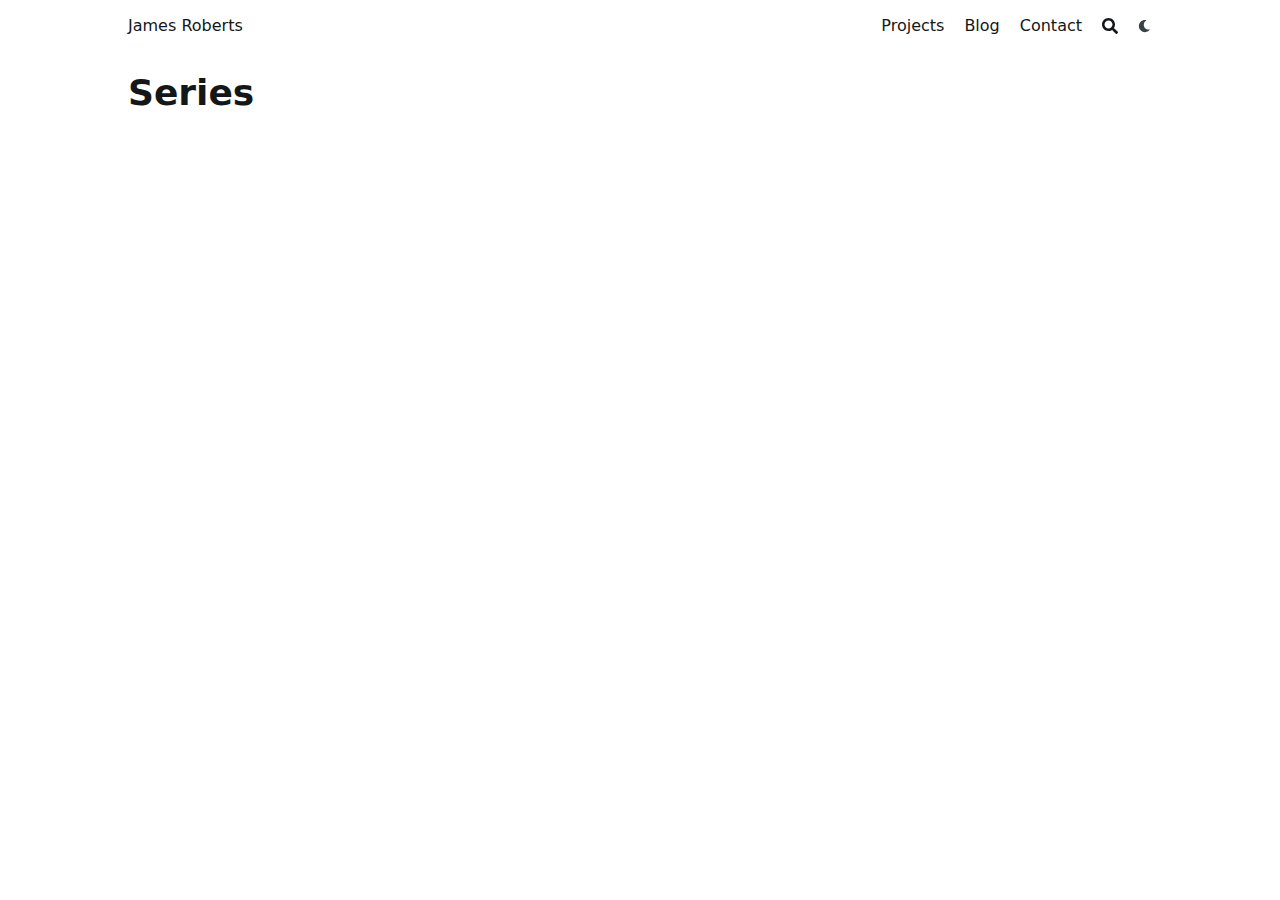
<file: series/index.html>
<!doctype html><html lang=en dir=ltr class=scroll-smooth data-default-appearance=light data-auto-appearance=true><head><meta charset=utf-8><meta http-equiv=content-language content="en"><meta name=viewport content="width=device-width,initial-scale=1"><meta http-equiv=X-UA-Compatible content="ie=edge"><title>Series &#183; James Roberts</title>
<meta name=title content="Series &#183; James Roberts"><meta name=description content="James' Personal Website"><link rel=canonical href=https://jameskr.dev/series/><link rel=alternate type=application/rss+xml href=/series/index.xml title="James Roberts"><link type=text/css rel=stylesheet href=/css/main.bundle.min.c1f760a4c1d5a31f04803008b36f870439c45e96d3c26031ec28cf1a4107131e1d16218a03d92f717e0b40af7ffcb8ac44c08c068635875fbf37f9165c5aec53.css integrity="sha512-wfdgpMHVox8EgDAIs2+HBDnEXpbTwmAx7CjPGkEHEx4dFiGKA9kvcX4LQK9//LisRMCMBoY1h1+/N/kWXFrsUw=="><script type=text/javascript src=/js/appearance.min.516a16745bea5a9bd011138d254cc0fd3973cd55ce6e15f3dec763e7c7c2c7448f8fe7b54cca811cb821b0c7e12cd161caace1dd794ac3d34d40937cbcc9ee12.js integrity="sha512-UWoWdFvqWpvQERONJUzA/TlzzVXObhXz3sdj58fCx0SPj+e1TMqBHLghsMfhLNFhyqzh3XlKw9NNQJN8vMnuEg=="></script><script defer type=text/javascript id=script-bundle src=/js/main.bundle.min.bd59ef8d591a8791be95815d202976ffd137f05712b3d68318c743252786ac432125c68ac83ad04ceafb3b9dfb9cbeed0de9a073d1a641deffe41b2fe15e5e1e.js integrity="sha512-vVnvjVkah5G+lYFdICl2/9E38FcSs9aDGMdDJSeGrEMhJcaKyDrQTOr7O537nL7tDemgc9GmQd7/5Bsv4V5eHg==" data-copy data-copied></script><script src=/js/zoom.min.js></script><link rel=apple-touch-icon sizes=180x180 href=/apple-touch-icon.png><link rel=icon type=image/png sizes=32x32 href=/favicon-32x32.png><link rel=icon type=image/png sizes=16x16 href=/favicon-16x16.png><link rel=manifest href=/site.webmanifest><meta property="og:title" content="Series"><meta property="og:description" content="James' Personal Website"><meta property="og:type" content="website"><meta property="og:url" content="https://jameskr.dev/series/"><meta name=twitter:card content="summary"><meta name=twitter:title content="Series"><meta name=twitter:description content="James' Personal Website"><meta name=author content="James Roberts"><link href=mailto:james@jameskr.dev rel=me><link href=/key.txt rel=me><link href=https://github.com/jameskr97 rel=me><link href=https://linkedin.com/in/jameskr97 rel=me><script src=/lib/jquery/jquery.slim.min.js integrity></script><meta name=theme-color></head><body class="flex flex-col h-screen px-6 m-auto text-lg leading-7 max-w-7xl bg-neutral text-neutral-900 dark:bg-neutral-800 dark:text-neutral sm:px-14 md:px-24 lg:px-32"><div id=the-top class="absolute flex self-center"><a class="px-3 py-1 text-sm -translate-y-8 rounded-b-lg bg-primary-200 focus:translate-y-0 dark:bg-neutral-600" href=#main-content><span class="font-bold text-primary-600 ltr:pr-2 rtl:pl-2 dark:text-primary-400">&darr;</span>Skip to main content</a></div><div style=padding-left:0;padding-right:0;padding-top:2px;padding-bottom:3px class="main-menu flex items-center justify-between px-4 py-6 sm:px-6 md:justify-start space-x-3"><div class="flex flex-1 items-center justify-between"><nav class="flex space-x-3"><a href=/ class="text-base font-medium text-gray-500 hover:text-gray-900">James Roberts</a></nav><nav class="hidden md:flex items-center space-x-5 md:ml-12 h-12"><a href class="flex items-center"><p class="text-base font-medium text-gray-500 hover:text-gray-900" title>Projects</p></a><a href class="flex items-center"><p class="text-base font-medium text-gray-500 hover:text-gray-900" title>Blog</p></a><a href class="flex items-center"><p class="text-base font-medium text-gray-500 hover:text-gray-900" title>Contact</p></a><button id=search-button aria-label=Search class="text-base hover:text-primary-600 dark:hover:text-primary-400 h-12" title>
<span class="relative block icon"><svg aria-hidden="true" focusable="false" data-prefix="fas" data-icon="search" class="svg-inline--fa fa-search fa-w-16" role="img" xmlns="http://www.w3.org/2000/svg" viewBox="0 0 512 512"><path fill="currentcolor" d="M505 442.7 405.3 343c-4.5-4.5-10.6-7-17-7H372c27.6-35.3 44-79.7 44-128C416 93.1 322.9.0 208 0S0 93.1.0 208s93.1 208 208 208c48.3.0 92.7-16.4 128-44v16.3c0 6.4 2.5 12.5 7 17l99.7 99.7c9.4 9.4 24.6 9.4 33.9.0l28.3-28.3c9.4-9.4 9.4-24.6.1-34zM208 336c-70.7.0-128-57.2-128-128 0-70.7 57.2-128 128-128 70.7.0 128 57.2 128 128 0 70.7-57.2 128-128 128z"/></svg></span></button><div class="ltr:mr-14 rtl:ml-14 cursor-pointer text-sm text-neutral-700 hover:text-primary-600 dark:text-neutral dark:hover:text-primary-400"><button id=appearance-switcher aria-label="Dark mode switcher" type=button><div class="flex items-center justify-center h-12 dark:hidden"><span class="relative block icon"><svg xmlns="http://www.w3.org/2000/svg" viewBox="0 0 512 512"><path fill="currentcolor" d="M32 256C32 132.2 132.3 32 255.8 32c11.36.0 29.7 1.668 40.9 3.746 9.616 1.777 11.75 14.63 3.279 19.44C245 86.5 211.2 144.6 211.2 207.8c0 109.7 99.71 193 208.3 172.3 9.561-1.805 16.28 9.324 10.11 16.95C387.9 448.6 324.8 480 255.8 480 132.1 480 32 379.6 32 256z"/></svg></span></div><div class="items-center justify-center hidden h-12 dark:flex"><span class="relative block icon"><svg xmlns="http://www.w3.org/2000/svg" viewBox="0 0 512 512"><path fill="currentcolor" d="M256 159.1c-53.02.0-95.1 42.98-95.1 95.1s41.2 96.9 95.1 96.9 95.1-42.98 95.1-95.1S309 159.1 256 159.1zM509.3 347l-63.2-91.9 63.15-91.01c6.332-9.125 1.104-21.74-9.826-23.72l-109-19.7-19.7-109c-1.975-10.93-14.59-16.16-23.72-9.824L256 65.89 164.1 2.736c-9.125-6.332-21.74-1.107-23.72 9.824L121.6 121.6 12.56 141.3C1.633 143.2-3.596 155.9 2.736 164.1L65.89 256 2.74 347.01c-6.332 9.125-1.105 21.74 9.824 23.72l109 19.7 19.7 109c1.975 10.93 14.59 16.16 23.72 9.824L256 446.1l91.01 63.15c9.127 6.334 21.75 1.107 23.72-9.822l19.7-109 109-19.7C510.4 368.8 515.6 356.1 509.3 347zM256 383.1c-70.69.0-127.1-57.31-127.1-127.1.0-70.69 57.31-127.1 127.1-127.1S383.1 186.2 383.1 256c0 70.7-56.4 127.1-127.1 127.1z"/></svg></span></div></button></div></nav><div class="flex md:hidden items-center space-x-5 md:ml-12"><span></span>
<button id=search-button-mobile aria-label=Search class="text-base hover:text-primary-600 dark:hover:text-primary-400" title>
<span class="relative block icon"><svg aria-hidden="true" focusable="false" data-prefix="fas" data-icon="search" class="svg-inline--fa fa-search fa-w-16" role="img" xmlns="http://www.w3.org/2000/svg" viewBox="0 0 512 512"><path fill="currentcolor" d="M505 442.7 405.3 343c-4.5-4.5-10.6-7-17-7H372c27.6-35.3 44-79.7 44-128C416 93.1 322.9.0 208 0S0 93.1.0 208s93.1 208 208 208c48.3.0 92.7-16.4 128-44v16.3c0 6.4 2.5 12.5 7 17l99.7 99.7c9.4 9.4 24.6 9.4 33.9.0l28.3-28.3c9.4-9.4 9.4-24.6.1-34zM208 336c-70.7.0-128-57.2-128-128 0-70.7 57.2-128 128-128 70.7.0 128 57.2 128 128 0 70.7-57.2 128-128 128z"/></svg></span></button>
<button id=appearance-switcher-mobile aria-label="Dark mode switcher" type=button style=margin-right:5px><div class="flex items-center justify-center h-12 dark:hidden"><span class="relative block icon"><svg xmlns="http://www.w3.org/2000/svg" viewBox="0 0 512 512"><path fill="currentcolor" d="M32 256C32 132.2 132.3 32 255.8 32c11.36.0 29.7 1.668 40.9 3.746 9.616 1.777 11.75 14.63 3.279 19.44C245 86.5 211.2 144.6 211.2 207.8c0 109.7 99.71 193 208.3 172.3 9.561-1.805 16.28 9.324 10.11 16.95C387.9 448.6 324.8 480 255.8 480 132.1 480 32 379.6 32 256z"/></svg></span></div><div class="items-center justify-center hidden h-12 dark:flex"><span class="relative block icon"><svg xmlns="http://www.w3.org/2000/svg" viewBox="0 0 512 512"><path fill="currentcolor" d="M256 159.1c-53.02.0-95.1 42.98-95.1 95.1s41.2 96.9 95.1 96.9 95.1-42.98 95.1-95.1S309 159.1 256 159.1zM509.3 347l-63.2-91.9 63.15-91.01c6.332-9.125 1.104-21.74-9.826-23.72l-109-19.7-19.7-109c-1.975-10.93-14.59-16.16-23.72-9.824L256 65.89 164.1 2.736c-9.125-6.332-21.74-1.107-23.72 9.824L121.6 121.6 12.56 141.3C1.633 143.2-3.596 155.9 2.736 164.1L65.89 256 2.74 347.01c-6.332 9.125-1.105 21.74 9.824 23.72l109 19.7 19.7 109c1.975 10.93 14.59 16.16 23.72 9.824L256 446.1l91.01 63.15c9.127 6.334 21.75 1.107 23.72-9.822l19.7-109 109-19.7C510.4 368.8 515.6 356.1 509.3 347zM256 383.1c-70.69.0-127.1-57.31-127.1-127.1.0-70.69 57.31-127.1 127.1-127.1S383.1 186.2 383.1 256c0 70.7-56.4 127.1-127.1 127.1z"/></svg></span></div></button></div></div><div class="-my-2 -mr-2 md:hidden"><label id=menu-button for=menu-controller class=block><input type=checkbox id=menu-controller class=hidden><div class="cursor-pointer hover:text-primary-600 dark:hover:text-primary-400"><span class="relative block icon"><svg xmlns="http://www.w3.org/2000/svg" viewBox="0 0 448 512"><path fill="currentcolor" d="M0 96C0 78.33 14.33 64 32 64H416c17.7.0 32 14.33 32 32 0 17.7-14.3 32-32 32H32C14.33 128 0 113.7.0 96zM0 256c0-17.7 14.33-32 32-32H416c17.7.0 32 14.3 32 32s-14.3 32-32 32H32c-17.67.0-32-14.3-32-32zM416 448H32c-17.67.0-32-14.3-32-32s14.33-32 32-32H416c17.7.0 32 14.3 32 32s-14.3 32-32 32z"/></svg></span></div><div id=menu-wrapper style=padding-top:5px class="fixed inset-0 z-30 invisible w-screen h-screen m-0 overflow-auto transition-opacity opacity-0 cursor-default bg-neutral-100/50 backdrop-blur-sm dark:bg-neutral-900/50"><ul class="flex space-y-2 mt-3 flex-col items-end w-full px-6 py-6 mx-auto overflow-visible list-none ltr:text-right rtl:text-left max-w-7xl"><li><span class="cursor-pointer inline-block align-text-bottom hover:text-primary-600 dark:hover:text-primary-400"><span class="relative block icon"><svg xmlns="http://www.w3.org/2000/svg" viewBox="0 0 320 512"><path fill="currentcolor" d="M310.6 361.4c12.5 12.5 12.5 32.75.0 45.25C304.4 412.9 296.2 416 288 416s-16.38-3.125-22.62-9.375L160 301.3 54.63 406.6C48.38 412.9 40.19 416 32 416S15.63 412.9 9.375 406.6c-12.5-12.5-12.5-32.75.0-45.25l105.4-105.4L9.375 150.6c-12.5-12.5-12.5-32.75.0-45.25s32.75-12.5 45.25.0L160 210.8l105.4-105.4c12.5-12.5 32.75-12.5 45.25.0s12.5 32.75.0 45.25l-105.4 105.4L310.6 361.4z"/></svg></span></span></li><li class=mt-1><a href class="flex items-center"><p class="text-bg font-bg text-gray-500 hover:text-gray-900" title>Projects</p></a></li><li class=mt-1><a href class="flex items-center"><p class="text-bg font-bg text-gray-500 hover:text-gray-900" title>Blog</p></a></li><li class=mt-1><a href class="flex items-center"><p class="text-bg font-bg text-gray-500 hover:text-gray-900" title>Contact</p></a></li></ul></div></label></div></div><div class="relative flex flex-col grow"><main id=main-content class=grow><header><h1 class="mt-5 text-4xl font-extrabold text-neutral-900 dark:text-neutral">Series</h1><div class="mt-1 mb-2 text-base text-neutral-500 dark:text-neutral-400 print:hidden"><div class="flex flex-row flex-wrap items-center"></div></div></header><script>var oid="views_taxonomy_series",oid_likes="likes_taxonomy_series"</script><script type=text/javascript src=/js/page.min.0e49973b4ad0a382c7c6012d8bff8226316642daabc4f8a20477bd08674f3da6e2fa993bc20ad4f51e7c5bb68e6f913a207a7c4fe37ea0e7b806894afce0a64e.js integrity="sha512-DkmXO0rQo4LHxgEti/+CJjFmQtqrxPiiBHe9CGdPPabi+pk7wgrU9R58W7aOb5E6IHp8T+N+oOe4BolK/OCmTg=="></script><section class="flex flex-wrap max-w-prose -mx-2 overflow-hidden"></section></main><footer id=site-footer class="py-10 print:hidden"><div class="flex items-center justify-between"></div><script>mediumZoom(document.querySelectorAll("img:not(.nozoom)"),{margin:24,background:"rgba(0,0,0,0.5)",scrollOffset:0})</script><script type=text/javascript src=/js/process.min.35c1113bcc16c5a59bf031082f9e63822aa95280423881a7847a7ff33a16e6299ce6a840d9ef4e10d947e030a18f3f20359afb2ec0f35967484b9a9360ac3145.js integrity="sha512-NcERO8wWxaWb8DEIL55jgiqpUoBCOIGnhHp/8zoW5imc5qhA2e9OENlH4DChjz8gNZr7LsDzWWdIS5qTYKwxRQ=="></script></footer><div id=search-wrapper class="invisible fixed inset-0 flex h-screen w-screen cursor-default flex-col bg-neutral-500/50 p-4 backdrop-blur-sm dark:bg-neutral-900/50 sm:p-6 md:p-[10vh] lg:p-[12vh]" data-url=https://jameskr.dev/ style=z-index:500><div id=search-modal class="flex flex-col w-full max-w-3xl min-h-0 mx-auto border rounded-md shadow-lg top-20 border-neutral-200 bg-neutral dark:border-neutral-700 dark:bg-neutral-800"><header class="relative z-10 flex items-center justify-between flex-none px-2"><form class="flex items-center flex-auto min-w-0"><div class="flex items-center justify-center w-8 h-8 text-neutral-400"><span class="relative block icon"><svg aria-hidden="true" focusable="false" data-prefix="fas" data-icon="search" class="svg-inline--fa fa-search fa-w-16" role="img" xmlns="http://www.w3.org/2000/svg" viewBox="0 0 512 512"><path fill="currentcolor" d="M505 442.7 405.3 343c-4.5-4.5-10.6-7-17-7H372c27.6-35.3 44-79.7 44-128C416 93.1 322.9.0 208 0S0 93.1.0 208s93.1 208 208 208c48.3.0 92.7-16.4 128-44v16.3c0 6.4 2.5 12.5 7 17l99.7 99.7c9.4 9.4 24.6 9.4 33.9.0l28.3-28.3c9.4-9.4 9.4-24.6.1-34zM208 336c-70.7.0-128-57.2-128-128 0-70.7 57.2-128 128-128 70.7.0 128 57.2 128 128 0 70.7-57.2 128-128 128z"/></svg></span></div><input type=search id=search-query class="flex flex-auto h-12 mx-1 bg-transparent appearance-none focus:outline-dotted focus:outline-2 focus:outline-transparent" placeholder=Search tabindex=0></form><button id=close-search-button class="flex items-center justify-center w-8 h-8 text-neutral-700 hover:text-primary-600 dark:text-neutral dark:hover:text-primary-400" title="Close (Esc)">
<span class="relative block icon"><svg xmlns="http://www.w3.org/2000/svg" viewBox="0 0 320 512"><path fill="currentcolor" d="M310.6 361.4c12.5 12.5 12.5 32.75.0 45.25C304.4 412.9 296.2 416 288 416s-16.38-3.125-22.62-9.375L160 301.3 54.63 406.6C48.38 412.9 40.19 416 32 416S15.63 412.9 9.375 406.6c-12.5-12.5-12.5-32.75.0-45.25l105.4-105.4L9.375 150.6c-12.5-12.5-12.5-32.75.0-45.25s32.75-12.5 45.25.0L160 210.8l105.4-105.4c12.5-12.5 32.75-12.5 45.25.0s12.5 32.75.0 45.25l-105.4 105.4L310.6 361.4z"/></svg></span></button></header><section class="flex-auto px-2 overflow-auto"><ul id=search-results></ul></section></div></div></div></body></html>
</file>
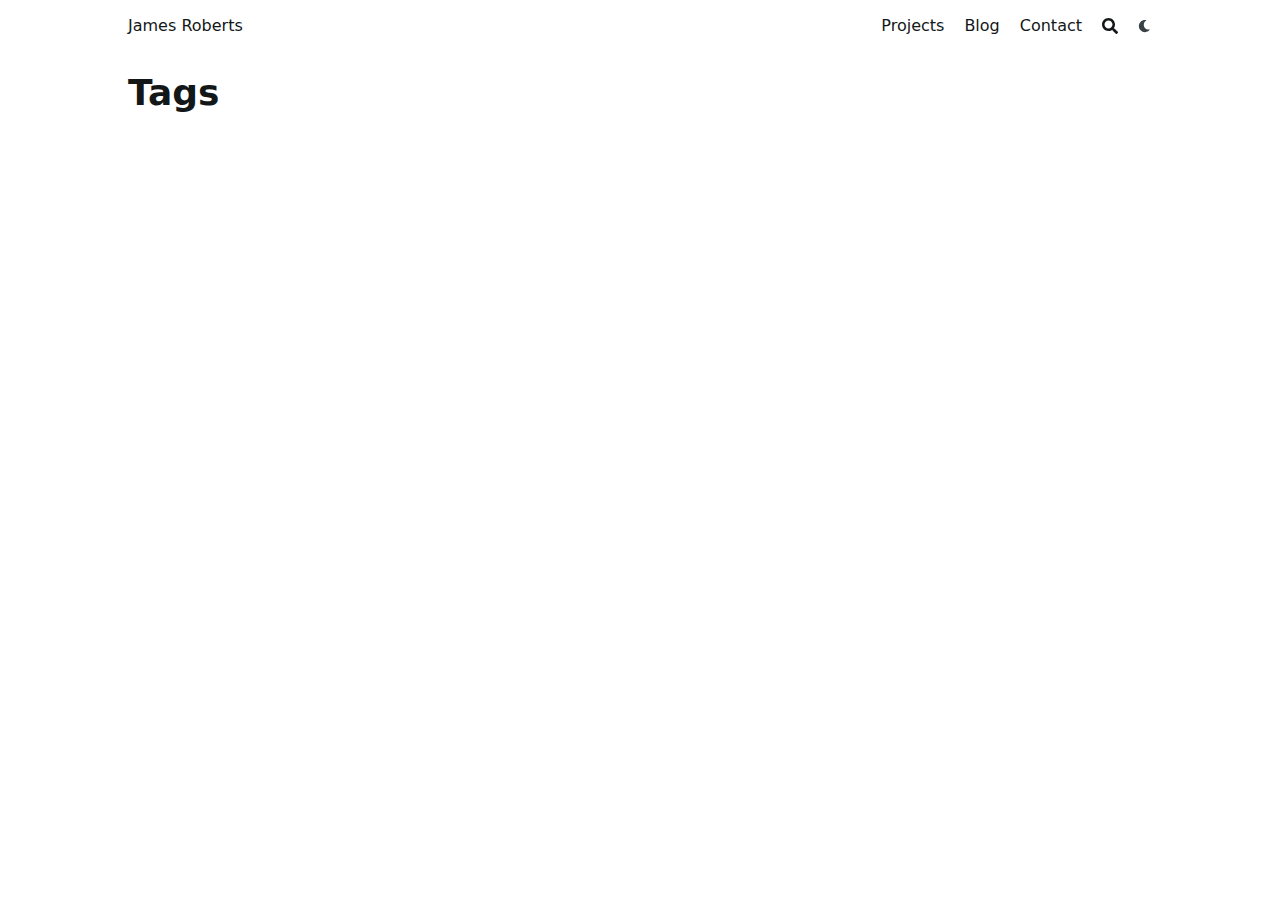
<file: tags/index.html>
<!doctype html><html lang=en dir=ltr class=scroll-smooth data-default-appearance=light data-auto-appearance=true><head><meta charset=utf-8><meta http-equiv=content-language content="en"><meta name=viewport content="width=device-width,initial-scale=1"><meta http-equiv=X-UA-Compatible content="ie=edge"><title>Tags &#183; James Roberts</title>
<meta name=title content="Tags &#183; James Roberts"><meta name=description content="James' Personal Website"><link rel=canonical href=https://jameskr.dev/tags/><link rel=alternate type=application/rss+xml href=/tags/index.xml title="James Roberts"><link type=text/css rel=stylesheet href=/css/main.bundle.min.c1f760a4c1d5a31f04803008b36f870439c45e96d3c26031ec28cf1a4107131e1d16218a03d92f717e0b40af7ffcb8ac44c08c068635875fbf37f9165c5aec53.css integrity="sha512-wfdgpMHVox8EgDAIs2+HBDnEXpbTwmAx7CjPGkEHEx4dFiGKA9kvcX4LQK9//LisRMCMBoY1h1+/N/kWXFrsUw=="><script type=text/javascript src=/js/appearance.min.516a16745bea5a9bd011138d254cc0fd3973cd55ce6e15f3dec763e7c7c2c7448f8fe7b54cca811cb821b0c7e12cd161caace1dd794ac3d34d40937cbcc9ee12.js integrity="sha512-UWoWdFvqWpvQERONJUzA/TlzzVXObhXz3sdj58fCx0SPj+e1TMqBHLghsMfhLNFhyqzh3XlKw9NNQJN8vMnuEg=="></script><script defer type=text/javascript id=script-bundle src=/js/main.bundle.min.bd59ef8d591a8791be95815d202976ffd137f05712b3d68318c743252786ac432125c68ac83ad04ceafb3b9dfb9cbeed0de9a073d1a641deffe41b2fe15e5e1e.js integrity="sha512-vVnvjVkah5G+lYFdICl2/9E38FcSs9aDGMdDJSeGrEMhJcaKyDrQTOr7O537nL7tDemgc9GmQd7/5Bsv4V5eHg==" data-copy data-copied></script><script src=/js/zoom.min.js></script><link rel=apple-touch-icon sizes=180x180 href=/apple-touch-icon.png><link rel=icon type=image/png sizes=32x32 href=/favicon-32x32.png><link rel=icon type=image/png sizes=16x16 href=/favicon-16x16.png><link rel=manifest href=/site.webmanifest><meta property="og:title" content="Tags"><meta property="og:description" content="James' Personal Website"><meta property="og:type" content="website"><meta property="og:url" content="https://jameskr.dev/tags/"><meta name=twitter:card content="summary"><meta name=twitter:title content="Tags"><meta name=twitter:description content="James' Personal Website"><meta name=author content="James Roberts"><link href=mailto:james@jameskr.dev rel=me><link href=/key.txt rel=me><link href=https://github.com/jameskr97 rel=me><link href=https://linkedin.com/in/jameskr97 rel=me><script src=/lib/jquery/jquery.slim.min.js integrity></script><meta name=theme-color></head><body class="flex flex-col h-screen px-6 m-auto text-lg leading-7 max-w-7xl bg-neutral text-neutral-900 dark:bg-neutral-800 dark:text-neutral sm:px-14 md:px-24 lg:px-32"><div id=the-top class="absolute flex self-center"><a class="px-3 py-1 text-sm -translate-y-8 rounded-b-lg bg-primary-200 focus:translate-y-0 dark:bg-neutral-600" href=#main-content><span class="font-bold text-primary-600 ltr:pr-2 rtl:pl-2 dark:text-primary-400">&darr;</span>Skip to main content</a></div><div style=padding-left:0;padding-right:0;padding-top:2px;padding-bottom:3px class="main-menu flex items-center justify-between px-4 py-6 sm:px-6 md:justify-start space-x-3"><div class="flex flex-1 items-center justify-between"><nav class="flex space-x-3"><a href=/ class="text-base font-medium text-gray-500 hover:text-gray-900">James Roberts</a></nav><nav class="hidden md:flex items-center space-x-5 md:ml-12 h-12"><a href class="flex items-center"><p class="text-base font-medium text-gray-500 hover:text-gray-900" title>Projects</p></a><a href class="flex items-center"><p class="text-base font-medium text-gray-500 hover:text-gray-900" title>Blog</p></a><a href class="flex items-center"><p class="text-base font-medium text-gray-500 hover:text-gray-900" title>Contact</p></a><button id=search-button aria-label=Search class="text-base hover:text-primary-600 dark:hover:text-primary-400 h-12" title>
<span class="relative block icon"><svg aria-hidden="true" focusable="false" data-prefix="fas" data-icon="search" class="svg-inline--fa fa-search fa-w-16" role="img" xmlns="http://www.w3.org/2000/svg" viewBox="0 0 512 512"><path fill="currentcolor" d="M505 442.7 405.3 343c-4.5-4.5-10.6-7-17-7H372c27.6-35.3 44-79.7 44-128C416 93.1 322.9.0 208 0S0 93.1.0 208s93.1 208 208 208c48.3.0 92.7-16.4 128-44v16.3c0 6.4 2.5 12.5 7 17l99.7 99.7c9.4 9.4 24.6 9.4 33.9.0l28.3-28.3c9.4-9.4 9.4-24.6.1-34zM208 336c-70.7.0-128-57.2-128-128 0-70.7 57.2-128 128-128 70.7.0 128 57.2 128 128 0 70.7-57.2 128-128 128z"/></svg></span></button><div class="ltr:mr-14 rtl:ml-14 cursor-pointer text-sm text-neutral-700 hover:text-primary-600 dark:text-neutral dark:hover:text-primary-400"><button id=appearance-switcher aria-label="Dark mode switcher" type=button><div class="flex items-center justify-center h-12 dark:hidden"><span class="relative block icon"><svg xmlns="http://www.w3.org/2000/svg" viewBox="0 0 512 512"><path fill="currentcolor" d="M32 256C32 132.2 132.3 32 255.8 32c11.36.0 29.7 1.668 40.9 3.746 9.616 1.777 11.75 14.63 3.279 19.44C245 86.5 211.2 144.6 211.2 207.8c0 109.7 99.71 193 208.3 172.3 9.561-1.805 16.28 9.324 10.11 16.95C387.9 448.6 324.8 480 255.8 480 132.1 480 32 379.6 32 256z"/></svg></span></div><div class="items-center justify-center hidden h-12 dark:flex"><span class="relative block icon"><svg xmlns="http://www.w3.org/2000/svg" viewBox="0 0 512 512"><path fill="currentcolor" d="M256 159.1c-53.02.0-95.1 42.98-95.1 95.1s41.2 96.9 95.1 96.9 95.1-42.98 95.1-95.1S309 159.1 256 159.1zM509.3 347l-63.2-91.9 63.15-91.01c6.332-9.125 1.104-21.74-9.826-23.72l-109-19.7-19.7-109c-1.975-10.93-14.59-16.16-23.72-9.824L256 65.89 164.1 2.736c-9.125-6.332-21.74-1.107-23.72 9.824L121.6 121.6 12.56 141.3C1.633 143.2-3.596 155.9 2.736 164.1L65.89 256 2.74 347.01c-6.332 9.125-1.105 21.74 9.824 23.72l109 19.7 19.7 109c1.975 10.93 14.59 16.16 23.72 9.824L256 446.1l91.01 63.15c9.127 6.334 21.75 1.107 23.72-9.822l19.7-109 109-19.7C510.4 368.8 515.6 356.1 509.3 347zM256 383.1c-70.69.0-127.1-57.31-127.1-127.1.0-70.69 57.31-127.1 127.1-127.1S383.1 186.2 383.1 256c0 70.7-56.4 127.1-127.1 127.1z"/></svg></span></div></button></div></nav><div class="flex md:hidden items-center space-x-5 md:ml-12"><span></span>
<button id=search-button-mobile aria-label=Search class="text-base hover:text-primary-600 dark:hover:text-primary-400" title>
<span class="relative block icon"><svg aria-hidden="true" focusable="false" data-prefix="fas" data-icon="search" class="svg-inline--fa fa-search fa-w-16" role="img" xmlns="http://www.w3.org/2000/svg" viewBox="0 0 512 512"><path fill="currentcolor" d="M505 442.7 405.3 343c-4.5-4.5-10.6-7-17-7H372c27.6-35.3 44-79.7 44-128C416 93.1 322.9.0 208 0S0 93.1.0 208s93.1 208 208 208c48.3.0 92.7-16.4 128-44v16.3c0 6.4 2.5 12.5 7 17l99.7 99.7c9.4 9.4 24.6 9.4 33.9.0l28.3-28.3c9.4-9.4 9.4-24.6.1-34zM208 336c-70.7.0-128-57.2-128-128 0-70.7 57.2-128 128-128 70.7.0 128 57.2 128 128 0 70.7-57.2 128-128 128z"/></svg></span></button>
<button id=appearance-switcher-mobile aria-label="Dark mode switcher" type=button style=margin-right:5px><div class="flex items-center justify-center h-12 dark:hidden"><span class="relative block icon"><svg xmlns="http://www.w3.org/2000/svg" viewBox="0 0 512 512"><path fill="currentcolor" d="M32 256C32 132.2 132.3 32 255.8 32c11.36.0 29.7 1.668 40.9 3.746 9.616 1.777 11.75 14.63 3.279 19.44C245 86.5 211.2 144.6 211.2 207.8c0 109.7 99.71 193 208.3 172.3 9.561-1.805 16.28 9.324 10.11 16.95C387.9 448.6 324.8 480 255.8 480 132.1 480 32 379.6 32 256z"/></svg></span></div><div class="items-center justify-center hidden h-12 dark:flex"><span class="relative block icon"><svg xmlns="http://www.w3.org/2000/svg" viewBox="0 0 512 512"><path fill="currentcolor" d="M256 159.1c-53.02.0-95.1 42.98-95.1 95.1s41.2 96.9 95.1 96.9 95.1-42.98 95.1-95.1S309 159.1 256 159.1zM509.3 347l-63.2-91.9 63.15-91.01c6.332-9.125 1.104-21.74-9.826-23.72l-109-19.7-19.7-109c-1.975-10.93-14.59-16.16-23.72-9.824L256 65.89 164.1 2.736c-9.125-6.332-21.74-1.107-23.72 9.824L121.6 121.6 12.56 141.3C1.633 143.2-3.596 155.9 2.736 164.1L65.89 256 2.74 347.01c-6.332 9.125-1.105 21.74 9.824 23.72l109 19.7 19.7 109c1.975 10.93 14.59 16.16 23.72 9.824L256 446.1l91.01 63.15c9.127 6.334 21.75 1.107 23.72-9.822l19.7-109 109-19.7C510.4 368.8 515.6 356.1 509.3 347zM256 383.1c-70.69.0-127.1-57.31-127.1-127.1.0-70.69 57.31-127.1 127.1-127.1S383.1 186.2 383.1 256c0 70.7-56.4 127.1-127.1 127.1z"/></svg></span></div></button></div></div><div class="-my-2 -mr-2 md:hidden"><label id=menu-button for=menu-controller class=block><input type=checkbox id=menu-controller class=hidden><div class="cursor-pointer hover:text-primary-600 dark:hover:text-primary-400"><span class="relative block icon"><svg xmlns="http://www.w3.org/2000/svg" viewBox="0 0 448 512"><path fill="currentcolor" d="M0 96C0 78.33 14.33 64 32 64H416c17.7.0 32 14.33 32 32 0 17.7-14.3 32-32 32H32C14.33 128 0 113.7.0 96zM0 256c0-17.7 14.33-32 32-32H416c17.7.0 32 14.3 32 32s-14.3 32-32 32H32c-17.67.0-32-14.3-32-32zM416 448H32c-17.67.0-32-14.3-32-32s14.33-32 32-32H416c17.7.0 32 14.3 32 32s-14.3 32-32 32z"/></svg></span></div><div id=menu-wrapper style=padding-top:5px class="fixed inset-0 z-30 invisible w-screen h-screen m-0 overflow-auto transition-opacity opacity-0 cursor-default bg-neutral-100/50 backdrop-blur-sm dark:bg-neutral-900/50"><ul class="flex space-y-2 mt-3 flex-col items-end w-full px-6 py-6 mx-auto overflow-visible list-none ltr:text-right rtl:text-left max-w-7xl"><li><span class="cursor-pointer inline-block align-text-bottom hover:text-primary-600 dark:hover:text-primary-400"><span class="relative block icon"><svg xmlns="http://www.w3.org/2000/svg" viewBox="0 0 320 512"><path fill="currentcolor" d="M310.6 361.4c12.5 12.5 12.5 32.75.0 45.25C304.4 412.9 296.2 416 288 416s-16.38-3.125-22.62-9.375L160 301.3 54.63 406.6C48.38 412.9 40.19 416 32 416S15.63 412.9 9.375 406.6c-12.5-12.5-12.5-32.75.0-45.25l105.4-105.4L9.375 150.6c-12.5-12.5-12.5-32.75.0-45.25s32.75-12.5 45.25.0L160 210.8l105.4-105.4c12.5-12.5 32.75-12.5 45.25.0s12.5 32.75.0 45.25l-105.4 105.4L310.6 361.4z"/></svg></span></span></li><li class=mt-1><a href class="flex items-center"><p class="text-bg font-bg text-gray-500 hover:text-gray-900" title>Projects</p></a></li><li class=mt-1><a href class="flex items-center"><p class="text-bg font-bg text-gray-500 hover:text-gray-900" title>Blog</p></a></li><li class=mt-1><a href class="flex items-center"><p class="text-bg font-bg text-gray-500 hover:text-gray-900" title>Contact</p></a></li></ul></div></label></div></div><div class="relative flex flex-col grow"><main id=main-content class=grow><header><h1 class="mt-5 text-4xl font-extrabold text-neutral-900 dark:text-neutral">Tags</h1><div class="mt-1 mb-2 text-base text-neutral-500 dark:text-neutral-400 print:hidden"><div class="flex flex-row flex-wrap items-center"></div></div></header><script>var oid="views_taxonomy_tags",oid_likes="likes_taxonomy_tags"</script><script type=text/javascript src=/js/page.min.0e49973b4ad0a382c7c6012d8bff8226316642daabc4f8a20477bd08674f3da6e2fa993bc20ad4f51e7c5bb68e6f913a207a7c4fe37ea0e7b806894afce0a64e.js integrity="sha512-DkmXO0rQo4LHxgEti/+CJjFmQtqrxPiiBHe9CGdPPabi+pk7wgrU9R58W7aOb5E6IHp8T+N+oOe4BolK/OCmTg=="></script><section class="flex flex-wrap max-w-prose -mx-2 overflow-hidden"></section></main><footer id=site-footer class="py-10 print:hidden"><div class="flex items-center justify-between"></div><script>mediumZoom(document.querySelectorAll("img:not(.nozoom)"),{margin:24,background:"rgba(0,0,0,0.5)",scrollOffset:0})</script><script type=text/javascript src=/js/process.min.35c1113bcc16c5a59bf031082f9e63822aa95280423881a7847a7ff33a16e6299ce6a840d9ef4e10d947e030a18f3f20359afb2ec0f35967484b9a9360ac3145.js integrity="sha512-NcERO8wWxaWb8DEIL55jgiqpUoBCOIGnhHp/8zoW5imc5qhA2e9OENlH4DChjz8gNZr7LsDzWWdIS5qTYKwxRQ=="></script></footer><div id=search-wrapper class="invisible fixed inset-0 flex h-screen w-screen cursor-default flex-col bg-neutral-500/50 p-4 backdrop-blur-sm dark:bg-neutral-900/50 sm:p-6 md:p-[10vh] lg:p-[12vh]" data-url=https://jameskr.dev/ style=z-index:500><div id=search-modal class="flex flex-col w-full max-w-3xl min-h-0 mx-auto border rounded-md shadow-lg top-20 border-neutral-200 bg-neutral dark:border-neutral-700 dark:bg-neutral-800"><header class="relative z-10 flex items-center justify-between flex-none px-2"><form class="flex items-center flex-auto min-w-0"><div class="flex items-center justify-center w-8 h-8 text-neutral-400"><span class="relative block icon"><svg aria-hidden="true" focusable="false" data-prefix="fas" data-icon="search" class="svg-inline--fa fa-search fa-w-16" role="img" xmlns="http://www.w3.org/2000/svg" viewBox="0 0 512 512"><path fill="currentcolor" d="M505 442.7 405.3 343c-4.5-4.5-10.6-7-17-7H372c27.6-35.3 44-79.7 44-128C416 93.1 322.9.0 208 0S0 93.1.0 208s93.1 208 208 208c48.3.0 92.7-16.4 128-44v16.3c0 6.4 2.5 12.5 7 17l99.7 99.7c9.4 9.4 24.6 9.4 33.9.0l28.3-28.3c9.4-9.4 9.4-24.6.1-34zM208 336c-70.7.0-128-57.2-128-128 0-70.7 57.2-128 128-128 70.7.0 128 57.2 128 128 0 70.7-57.2 128-128 128z"/></svg></span></div><input type=search id=search-query class="flex flex-auto h-12 mx-1 bg-transparent appearance-none focus:outline-dotted focus:outline-2 focus:outline-transparent" placeholder=Search tabindex=0></form><button id=close-search-button class="flex items-center justify-center w-8 h-8 text-neutral-700 hover:text-primary-600 dark:text-neutral dark:hover:text-primary-400" title="Close (Esc)">
<span class="relative block icon"><svg xmlns="http://www.w3.org/2000/svg" viewBox="0 0 320 512"><path fill="currentcolor" d="M310.6 361.4c12.5 12.5 12.5 32.75.0 45.25C304.4 412.9 296.2 416 288 416s-16.38-3.125-22.62-9.375L160 301.3 54.63 406.6C48.38 412.9 40.19 416 32 416S15.63 412.9 9.375 406.6c-12.5-12.5-12.5-32.75.0-45.25l105.4-105.4L9.375 150.6c-12.5-12.5-12.5-32.75.0-45.25s32.75-12.5 45.25.0L160 210.8l105.4-105.4c12.5-12.5 32.75-12.5 45.25.0s12.5 32.75.0 45.25l-105.4 105.4L310.6 361.4z"/></svg></span></button></header><section class="flex-auto px-2 overflow-auto"><ul id=search-results></ul></section></div></div></div></body></html>
</file>
